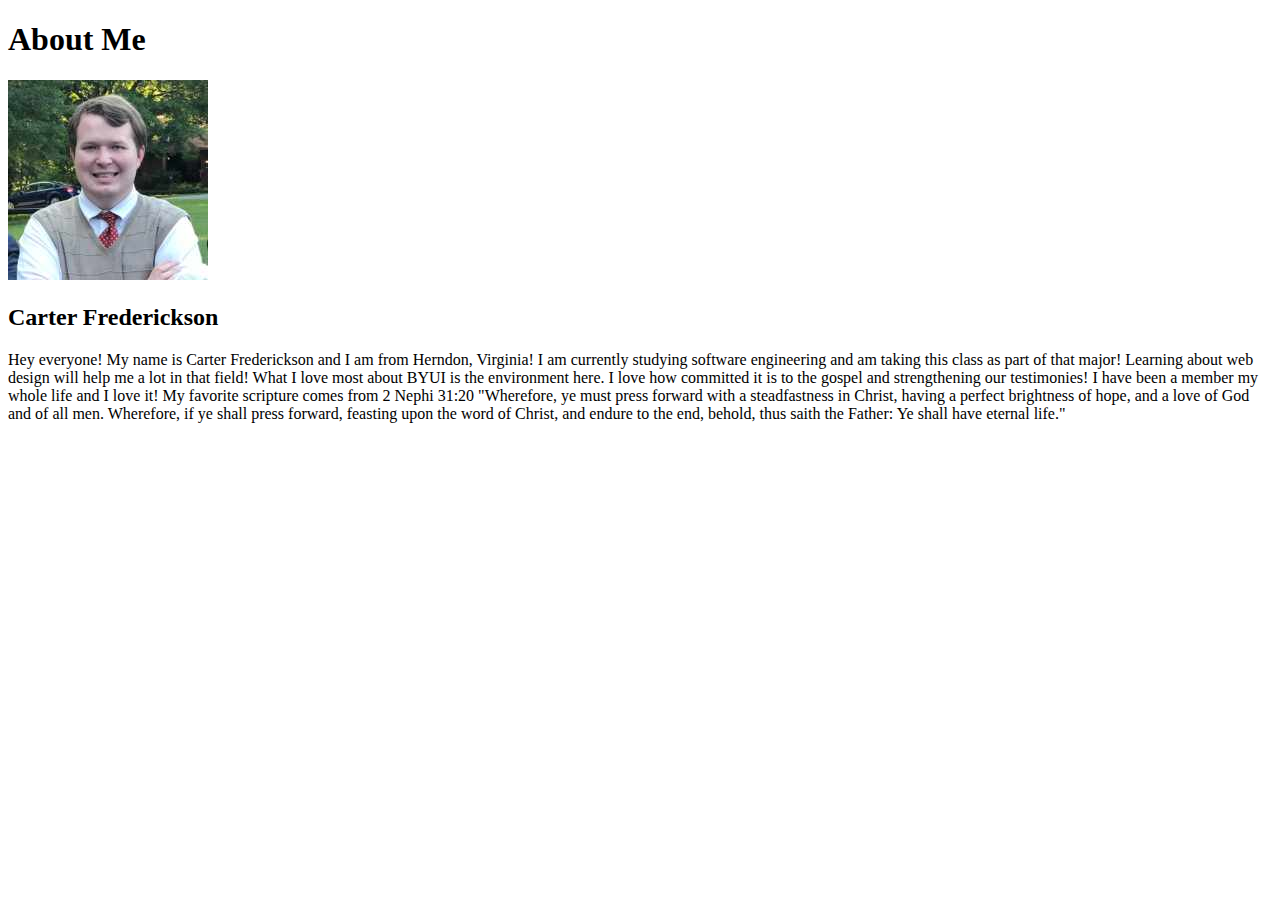
<file: Winter2023/WDD130/aboutme/index.html>
<!DOCTYPE html>
<html lang="en">
<head>
    <meta charset="UTF-8">
    <meta http-equiv="X-UA-Compatible" content="IE=edge">
    <meta name="viewport" content="width=device-width, initial-scale=1.0">
    <title>Document</title>
</head>
<body>
    <h1>About Me</h1>
    <img alt="Image of me" src="images/photo of me.jpg">
    <h2>Carter Frederickson</h2>
    <p1>Hey everyone! My name is Carter Frederickson and I am from Herndon, Virginia! I am currently studying software engineering and am taking this class as part of that major! Learning about web design will help me a lot in that field!</p1> 
    <p2>What I love most about BYUI is the environment here. I love how committed it is to the gospel and strengthening our testimonies! </p2>
    <p3>I have been a member my whole life and I love it! My favorite scripture comes from 2 Nephi 31:20 "Wherefore, ye must press forward with a steadfastness in Christ, having a perfect brightness of hope, and a love of God and of all men. Wherefore, if ye shall press forward, feasting upon the word of Christ, and endure to the end, behold, thus saith the Father: Ye shall have eternal life."</p3>
</body>
</html>
</file>
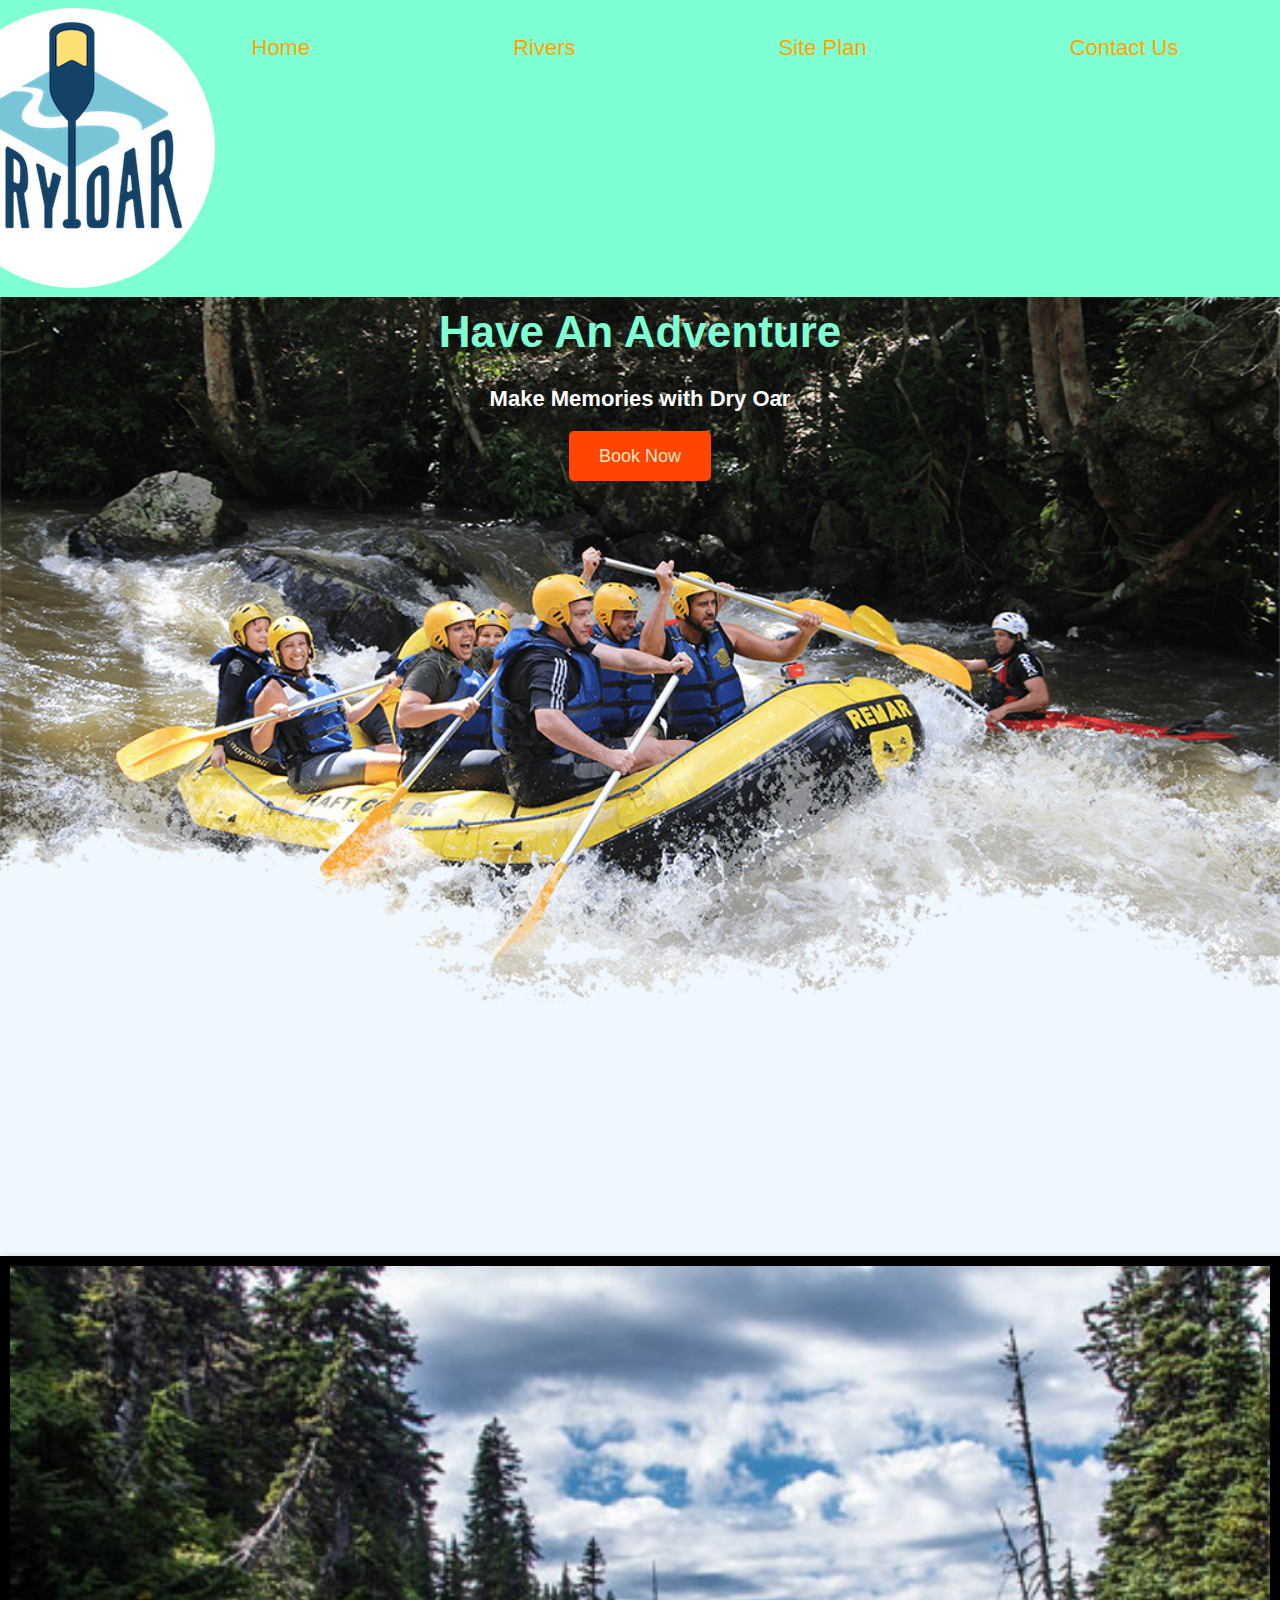
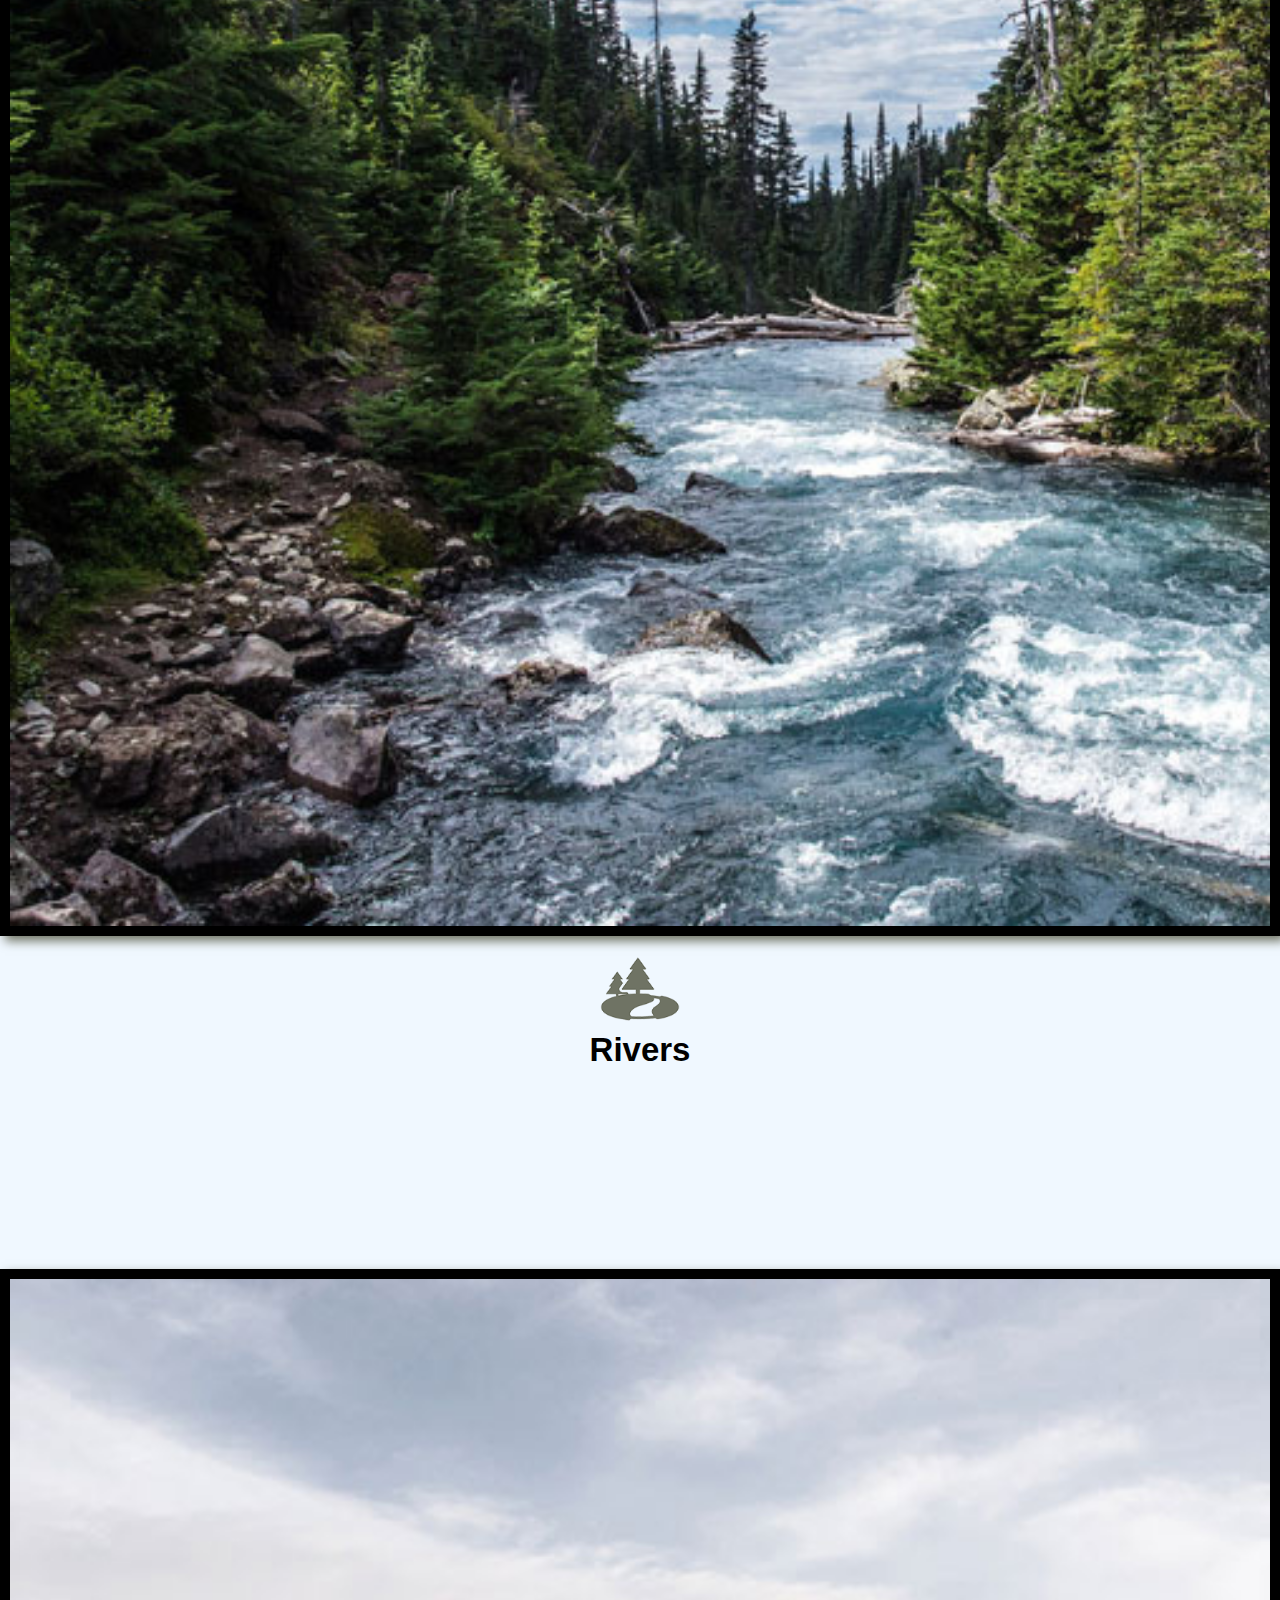
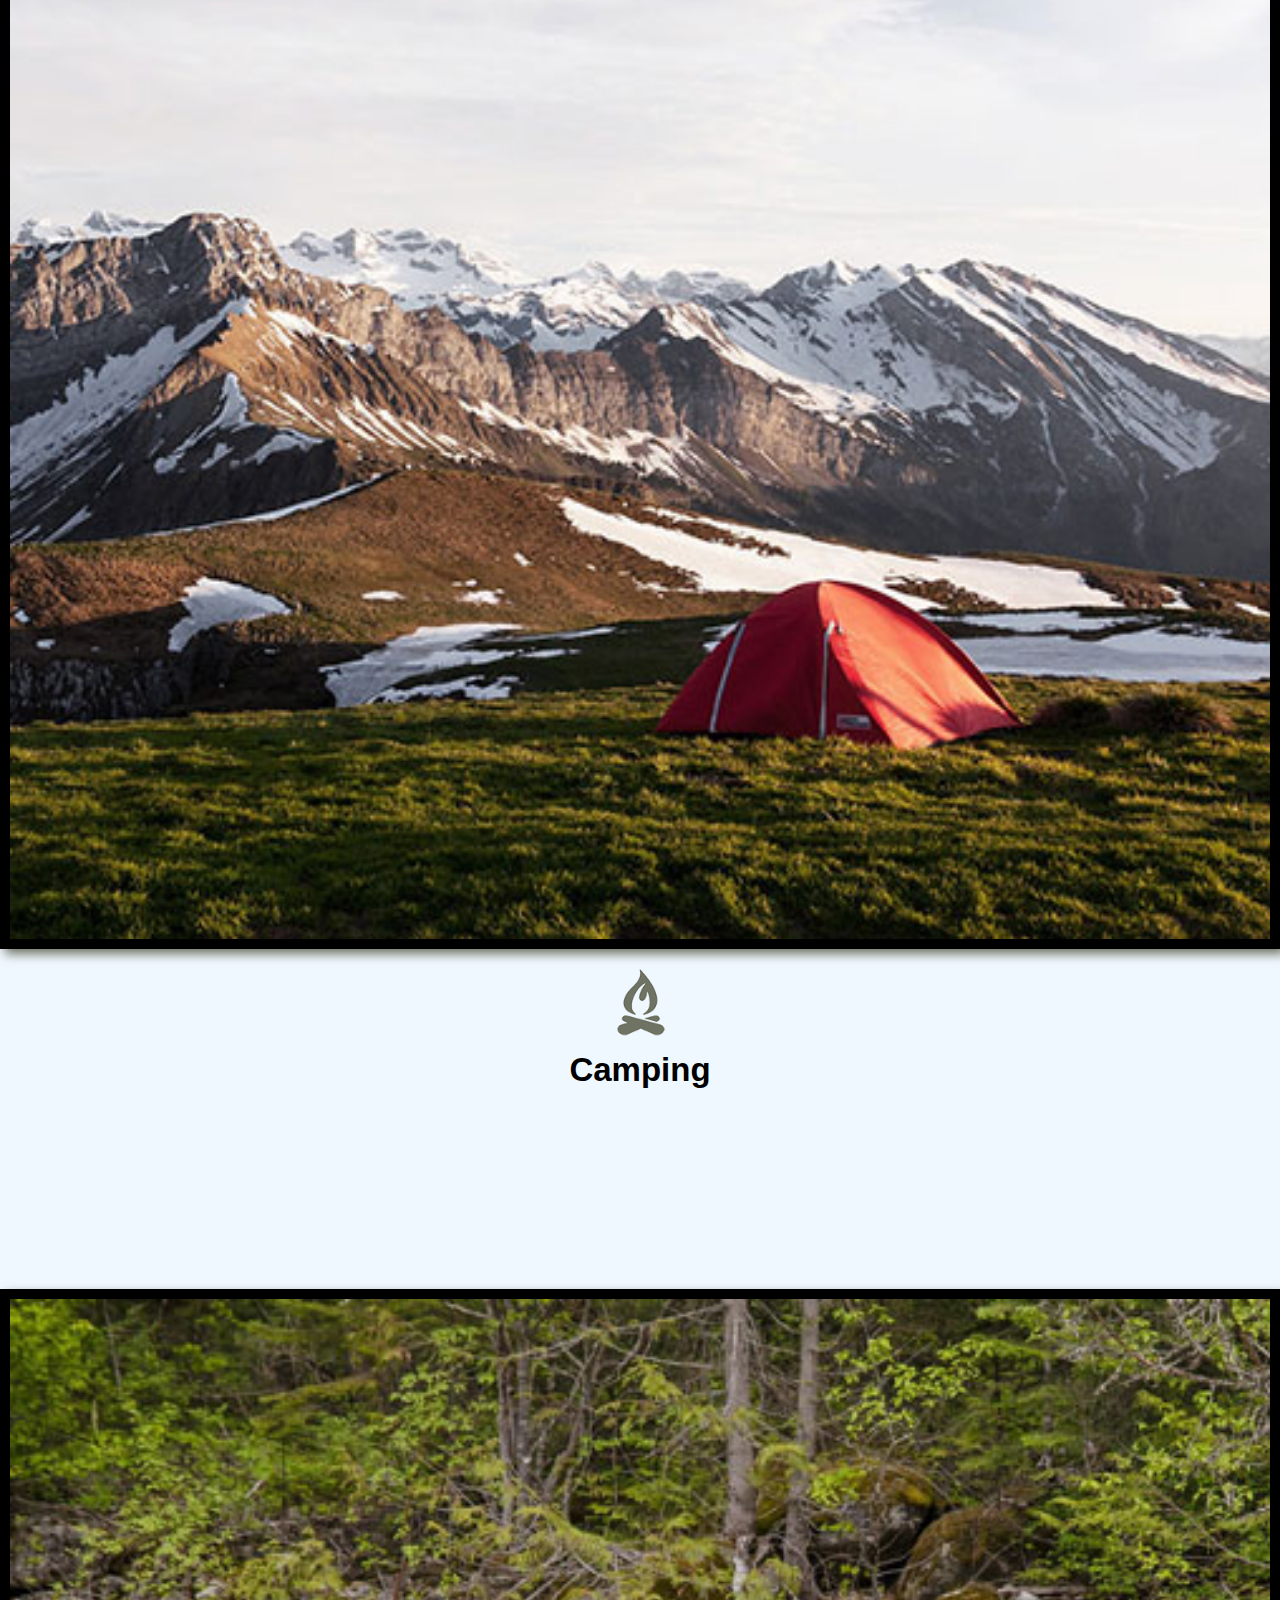
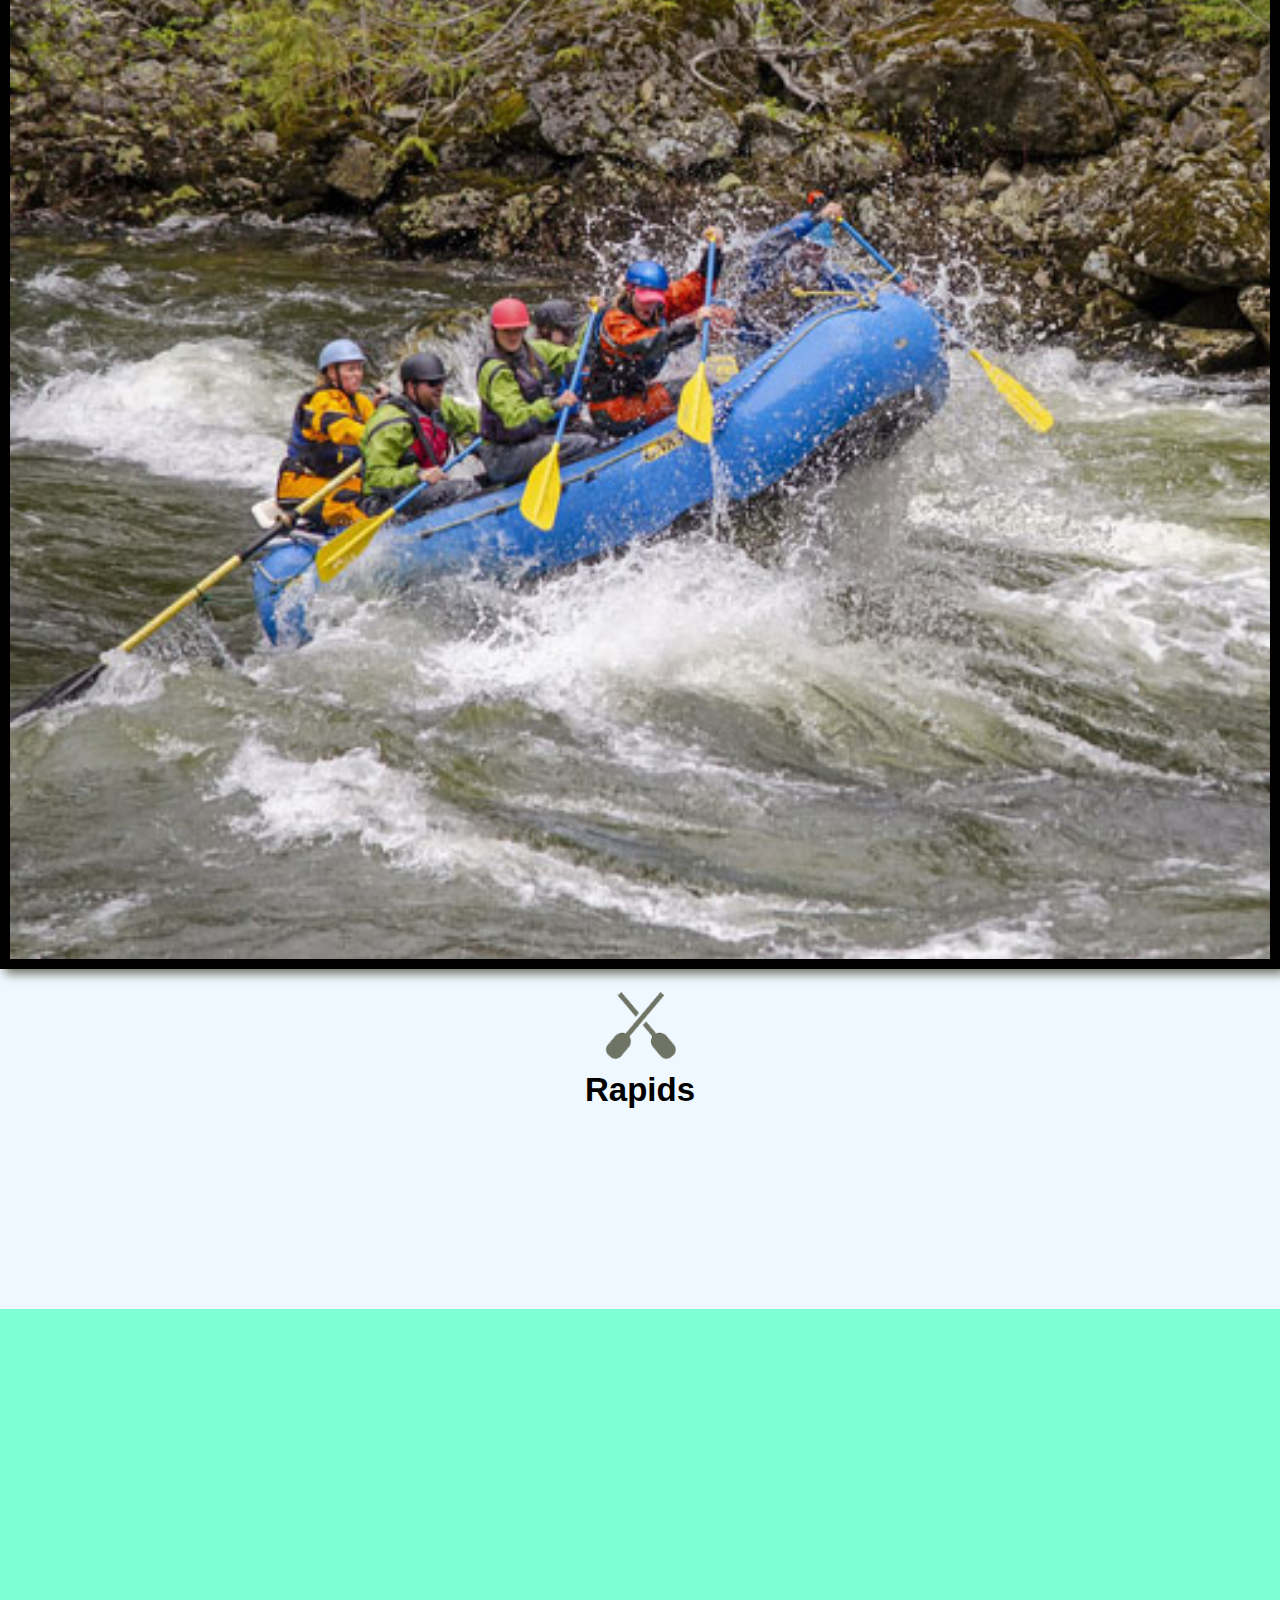
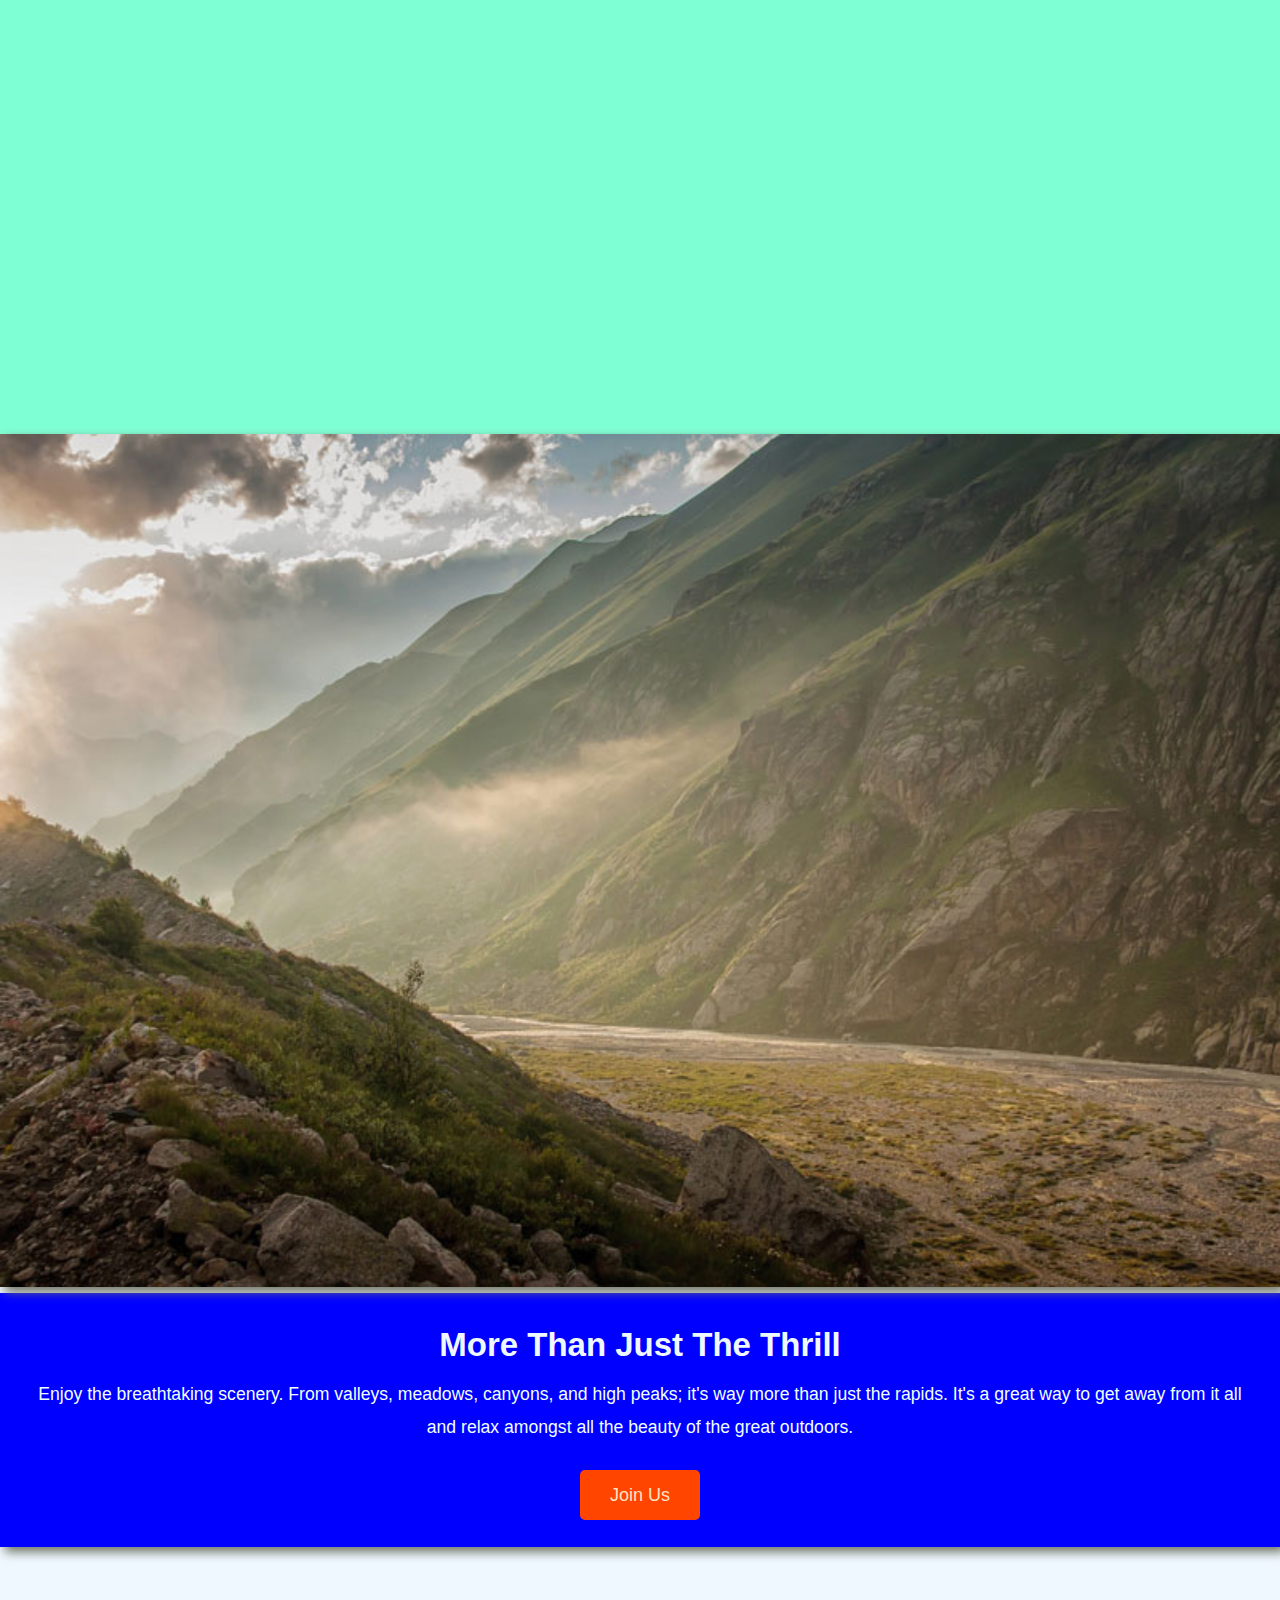
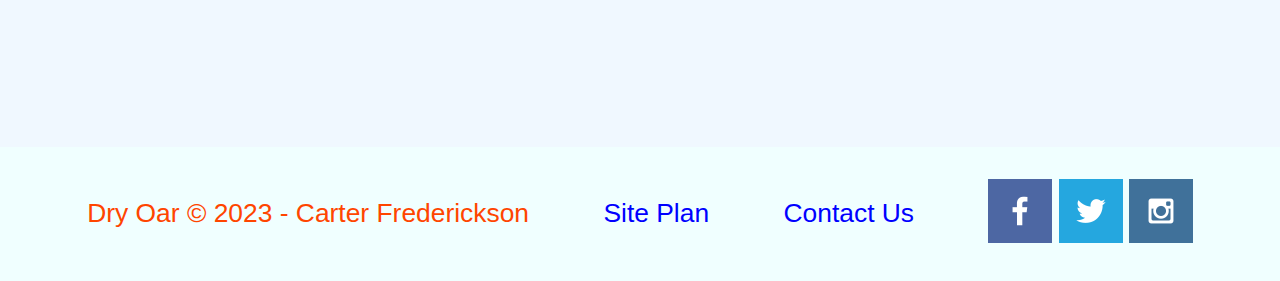
<file: Winter2023/WDD130/wwr/index.html>
<!DOCTYPE html>
<html lang="en">
<head>
    <meta charset="UTF-8">
    <meta http-equiv="X-UA-Compatible" content="IE=edge">
    <meta name="viewport" content="width=device-width, initial-scale=1.0">
    <title>White Water Adventure</title>
    <link rel="stylesheet" href="styles/style.css">
</head>
<body>
    <div id="content">
    <header>
        <a id="logo_link" href="index.html">
            <img src="images/logo.png" alt="Dry Oar Logo">
        </a>
        <nav>
            <a href="index.html">Home</a>
            <a href="rivers.html">Rivers</a>
            <a href="site-plan-rafting.html">Site Plan</a>
            <a href="contactus.html">Contact Us</a>
        </nav>
    </header>
    <div id="hero">
        <div id="hero-box">
            <img id="hero-img" src="images/hero.png" alt="People enjoying white water rafting">
        </div>
        <section id="hero-msg">
            <h1 class="home-title">Have An Adventure</h1>
            <h4>Make Memories with Dry Oar</h4>
            <div class='button-box'>
                <a class='book' href="contactus.html">Book Now</a>
            </div>
        </section>
    </div>
    <main class="home-grid">
       <section class="rivers-card">
        <img class="card-img" src="images/rivers.jpg" alt="river in forest">
        <img class="icon" src="images/river_icon.png" alt="river icon">
        <h2>Rivers</h2>
       </section>
       <section class="camping-card">
        <img class="card-img" src="images/camping.jpg" alt="tent in mountains">
        <img class="icon" src="images/fire_icon.png" alt="fire icon">
        <h2>Camping</h2>
       </section>
       <section class="rapids-card">
        <img class="card-img" src="images/rapids.jpg" alt="rafting boat">
        <img class="icon" src="images/oars.png" alt="oars icon">
        <h2>Rapids</h2>
       </section>
       <div id="background"></div>
       <img class="mountains" src="images/mountains.jpg" alt="Misty mountains">
       <section class="msg">
        <h2>More Than Just The Thrill</h2>
        <p>Enjoy the breathtaking scenery. From valleys, meadows, canyons, and high peaks; it's way more than just the rapids. It's a great way to get away from it all and relax amongst all the beauty of the great outdoors.</p>
        <a class='join' href="rivers.html">Join Us</a>
       </section>
    </main>
    <footer>
        <p>Dry Oar &copy; 2023 - Carter Frederickson</p>
        <p><a href="site-plan-rafting.html">Site Plan</a></p>
        <p><a href="contactus.html">Contact Us</a></p>
        <div class="social">
            <a href="https://facebook.com" target="blank">
                <img src="images/facebook.png" alt="fb icon">
            </a>
            <a href="https://twitter.com" target="blank">
                <img src="images/twitter.png" alt="twitter icon">
            </a>
            <a href="https://instagram.com" target="blank">
                <img src="images/instagram.png" alt="instagram icon">
            </a>
        </div>
    </footer>
    </div>
</body>
</html>
</file>
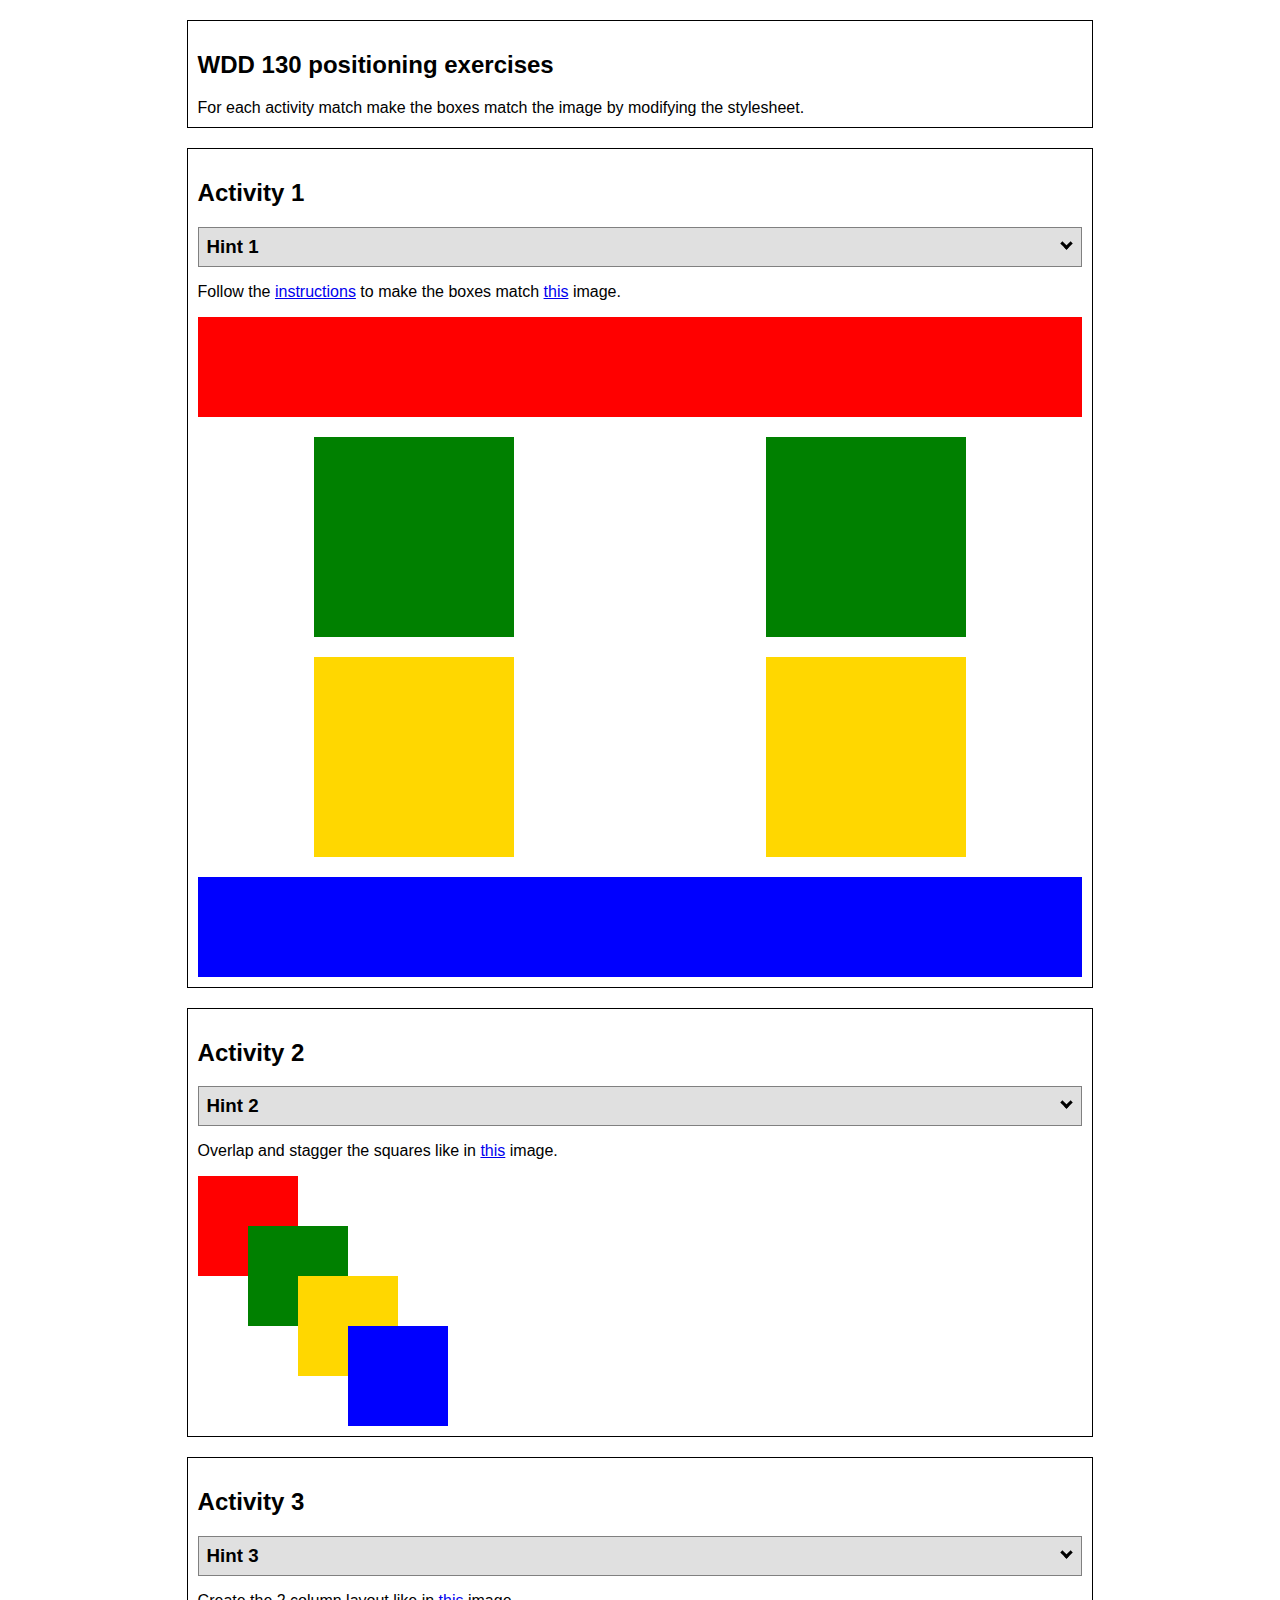
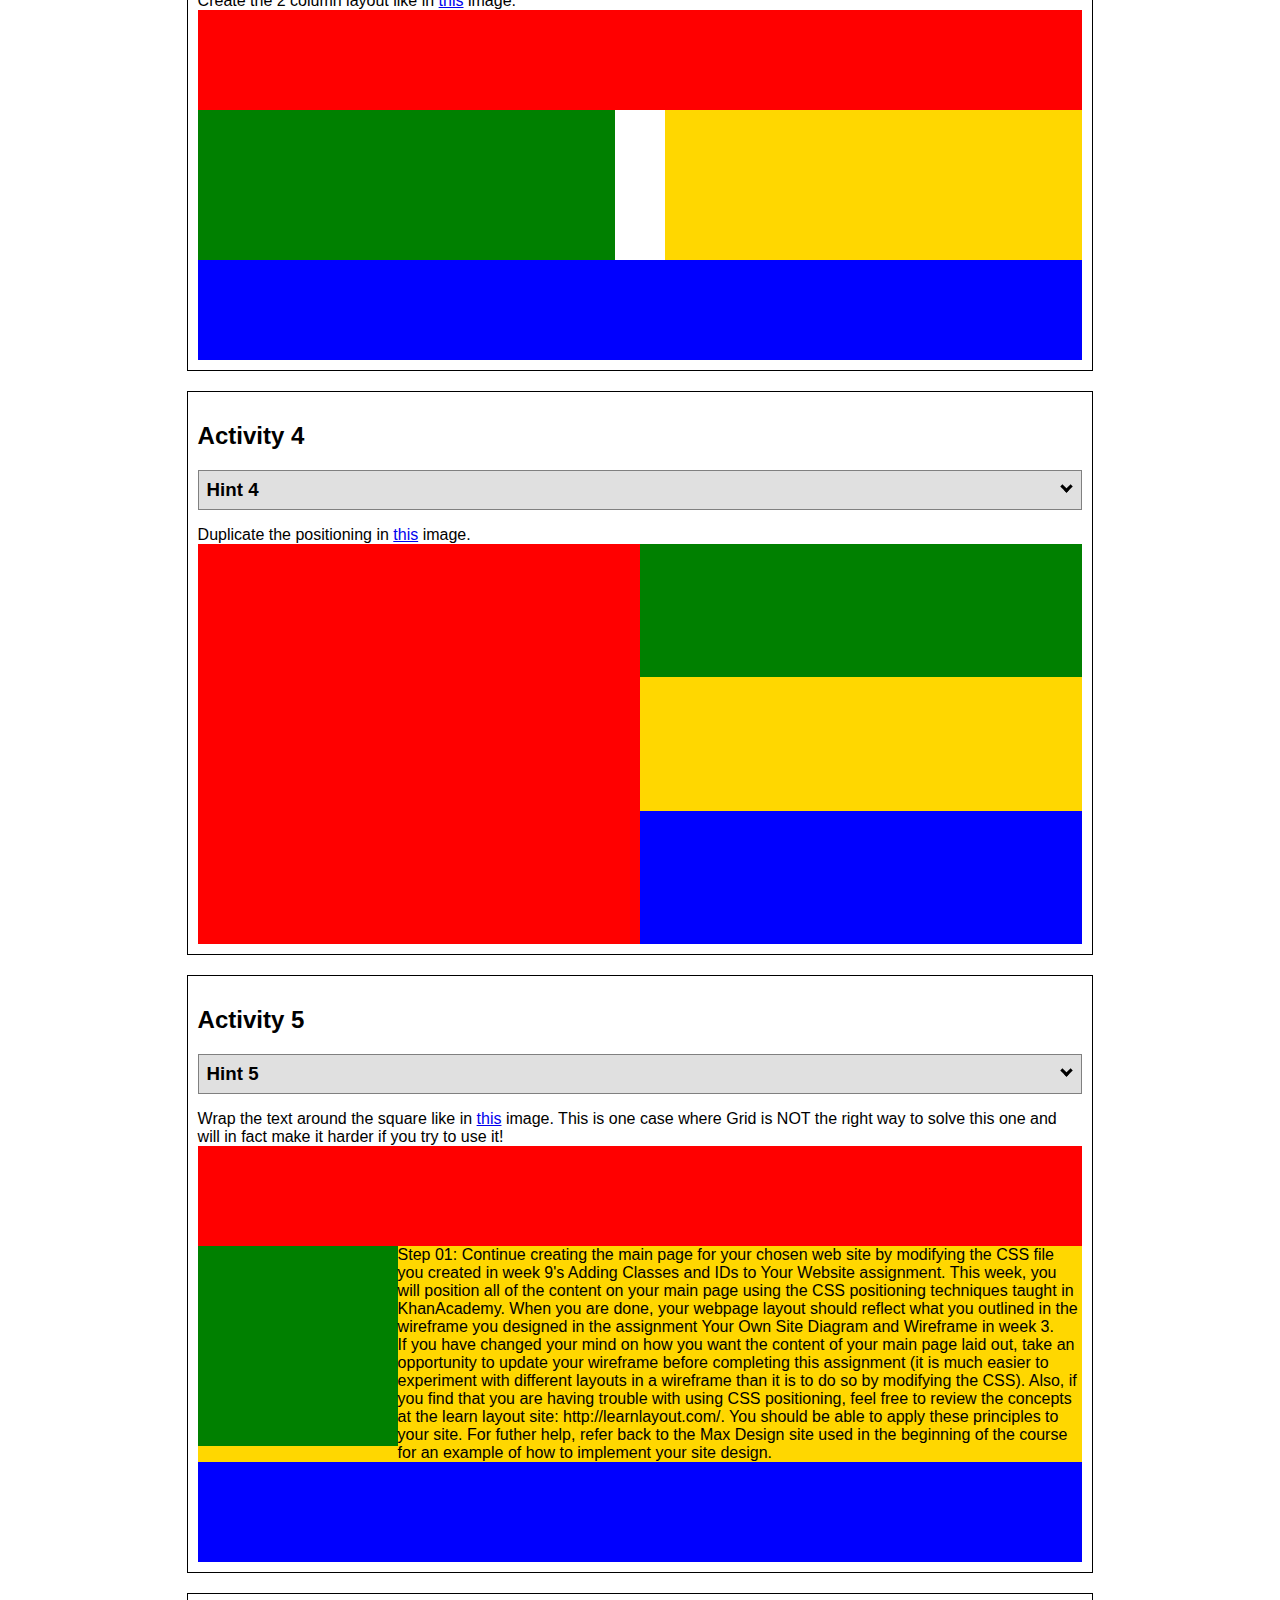
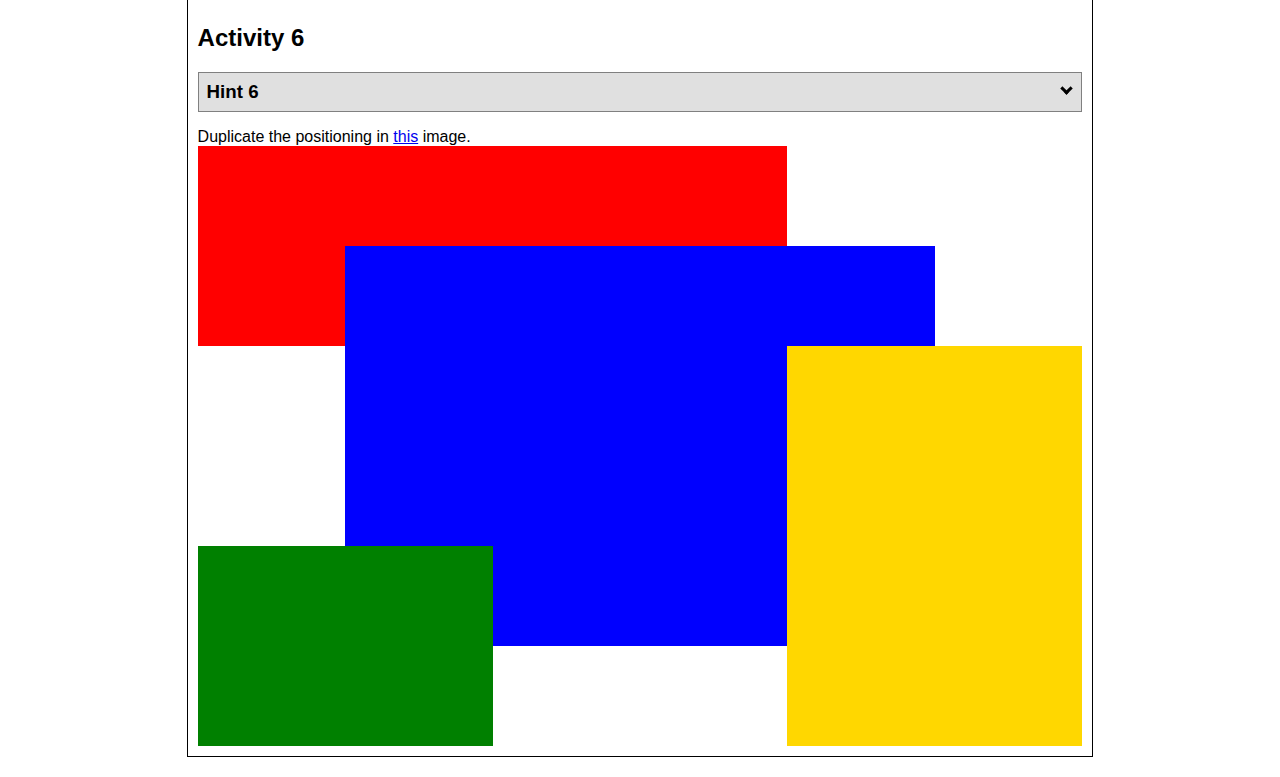
<file: positioning/positioning.html>
<!DOCTYPE html>
<html lang="en">
  <head>
    <!-- HTML - Name: positioning.html -->
    <title>Positioning Activity</title>
    <link rel="stylesheet" type="text/css" href="positionstyles.css" />
  </head>
  <body>
    <div class="activity">
      <h2>WDD 130 positioning exercises</h2>
      For each activity match make the boxes match the image by modifying the stylesheet.</div>
    <div class="activity">
      <h2>Activity 1</h2>
      <section class="hint"><input type="checkbox" ><i></i> <h3>Hint 1</h3><div><p>Check out the <a href="https://byui-wdd.github.io/wdd130/activities/w06-css-positioning.html" target="_blank">activity instructions</a> in Ilearn!</p></div></section>
      <p>Follow the <a href="https://byui-wdd.github.io/wdd130/activities/w06-css-positioning.html" target="_blank">instructions</a> to make the boxes match  <a href="https://byui-wdd.github.io/wdd130/images/example1.png" target="_blank">this</a> image.</p>
      <div class="content1" >
        <div class="red1" ></div>
        <div class="green1" ></div>
        <div class="green1" ></div>
        <div class="yellow1"></div>
        <div class="yellow1"></div>
        <div class="blue1"></div>
      </div>
    </div>
    <div class="activity">
      <h2>Activity 2</h2>
      <section class="hint"><input type="checkbox" > <h3>Hint 2</h3><i></i><div>
      <ul>
      <li>grid-template-columns: 50px 50px 50px 50px 50px </li></ul></div></section>
      <p>Overlap and stagger the squares like in <a href="https://byui-wdd.github.io/wdd130/images/example2.png" target="_blank">this</a> image.</p>
      <div class="content2" >
        <div class="red2" ></div>
        <div class="green2" ></div>
        <div class="yellow2"></div>
        <div class="blue2"></div>
      </div>
    </div>
    <div class="activity">
      <h2>Activity 3</h2>
      <section class="hint"><input type="checkbox" > <h3>Hint 3</h3><i></i><div><p>This one is going to be best solved with CSS Grid. Remember to make the boxes the right width first...then start moving them around. </p><h4>Properties used:</h4><ul><li>display:grid;</li><li>grid-template-columns:</li><li>grid-column-gap:</li>
        <li>grid-column:</li>  </ul></div></section>
      Create the 2 column layout like in <a href="https://byui-wdd.github.io/wdd130/images/example3.png" target="_blank">this</a>  image.
      <div class="content3" >
        <div class="red3" ></div>
        <div class="green3" ></div>
        <div class="yellow3"></div>
        <div class="blue3"></div>
      </div>
    </div>
    <div class="activity">
      <h2>Activity 4</h2>
      <section class="hint"><input type="checkbox" > <h3>Hint 4</h3><i></i><div><p>For the others we have been primarily concerned with width. For this one you will need to adjust height as well. </p><h4>Properties used:</h4><ul><li>display:grid;</li><li>grid-template-columns:</li><li>grid-row:</li></ul></div></section>
      Duplicate the positioning in <a href="https://byui-wdd.github.io/wdd130/images/example4.png" target="_blank">this</a> image. 
      <div class="content4" >
        <div class="red4" ></div>
        <div class="green4" ></div>
        <div class="yellow4"></div>
        <div class="blue4"></div>
      </div>
    </div>

    <div class="activity">
      <h2>Activity 5</h2>
      <section class="hint"><input type="checkbox" > <h3>Hint 5</h3><i></i><div><p>Grid is <strong>not</strong> the right way to do this.  In fact there is only one way to really do that...and that is with float. Remember that we float the thing we want the text to wrap around.  Also remember to start by making all the shapes the right size and shape.</p><h4>Properties used:</h4><ul><li>float: left;</li></ul></div></section>
      Wrap the text around the square like in <a href="https://byui-wdd.github.io/wdd130/images/example5.png" target="_blank">this</a> image. This is one case where Grid is NOT the right way to solve this one and will in fact make it harder if you try to use it!
      <div class="content5" >
        <div class="red5" ></div>
        <div class="green5" ></div>
        <div class="yellow5">Step 01: Continue creating the main page for your chosen web site by modifying the CSS file you created in week 9's Adding Classes and IDs to Your Website assignment. This week, you will position all of the content on your main page using the CSS positioning techniques taught in KhanAcademy. When you are done, your webpage layout should reflect what you outlined in the wireframe you designed in the assignment Your Own Site Diagram and Wireframe in week 3. <br />
          If you have changed your mind on how you want the content of your main page laid out, take an opportunity to update your wireframe before completing this assignment (it is much easier to experiment with different layouts in a wireframe than it is to do so by modifying the CSS). Also, if you find that you are having trouble with using CSS positioning, feel free to review the concepts at the learn layout site: http://learnlayout.com/. You should be able to apply these principles to your site. For futher help, refer back to the Max Design site used in the beginning of the course for an example of how to implement your site design.</div>
        <div class="blue5"></div>
      </div>
    </div>
    <div class="activity">
      <h2>Activity 6</h2>
      <section class="hint"><input type="checkbox" > <h3>Hint 6</h3><i></i><div><p>This one is all about visualizing the grid behind the layout. If you are having a hard time doing that first: all the sizes are even multiples of 100, and second here is another example with the lines drawn: <a href="https://byui-wdd.github.io/wdd130/images/example6-hint.png" target="_blank">example 6 with lines</a>. For this one you will find it easiest if you use px for the column width. You can also use <kbd>z-index</kbd> to control the element layering.    </p><h4>Properties used:</h4><ul><li>display:grid;</li><li>grid-template-columns:</li><li>grid-column:</li><li>grid-row:</li><li><a href="https://www.w3schools.com/cssref/pr_pos_z-index.asp" target="_blank">z-index:</a></li></ul></div></section>
      Duplicate the positioning in <a href="https://byui-wdd.github.io/wdd130/images/example6.png" target="_blank">this</a> image.
      <div class="content6" >
        <div class="red6" ></div>
        <div class="green6" ></div>
        <div class="yellow6"></div>
        <div class="blue6"></div>
      </div>
    </div>
  </body>
</html>
</file>
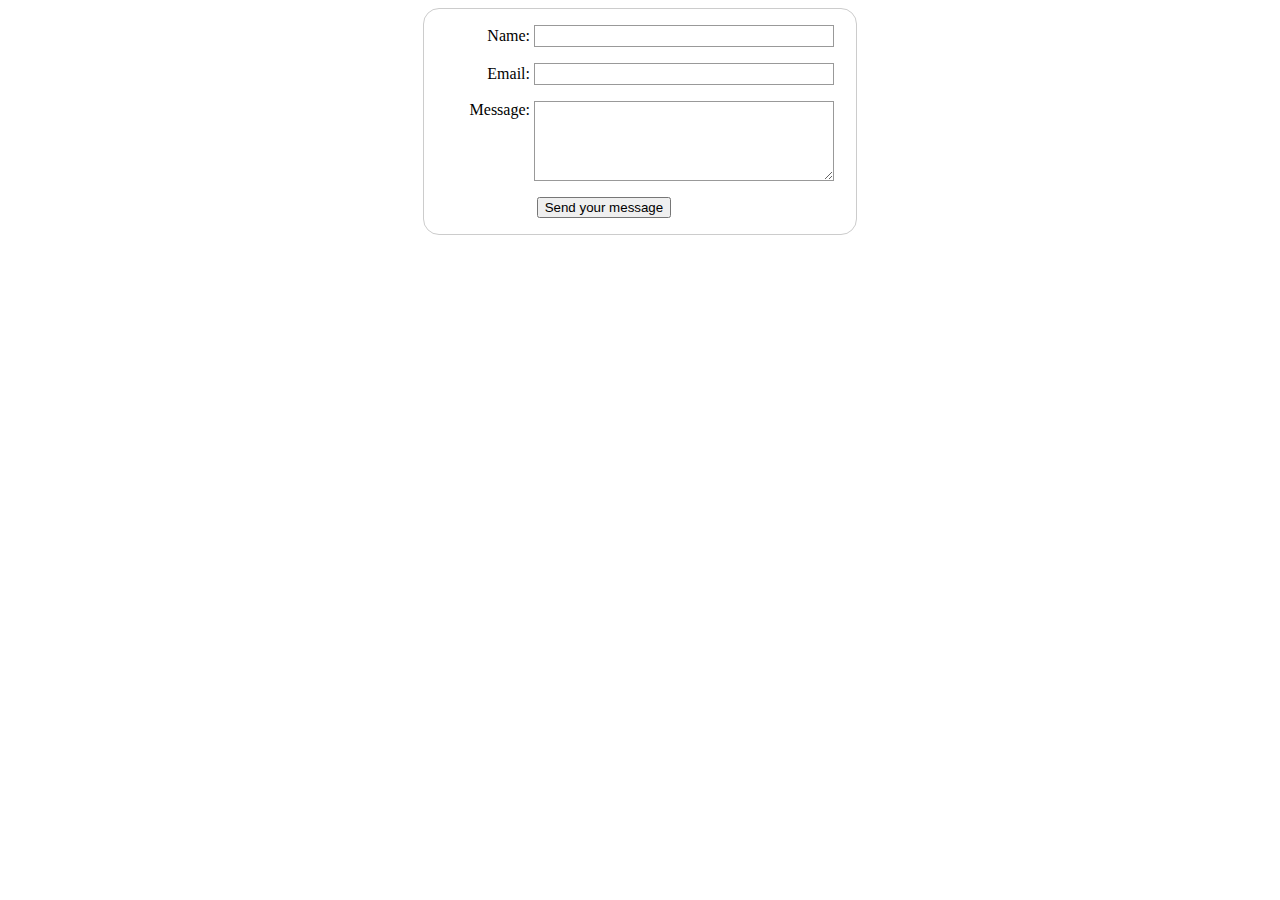
<file: Winter2023/WDD130/forms.html>
<!DOCTYPE html>
<html lang="en-US">
  <head>
    <meta charset="utf-8">
    <title>My test page</title>
    <style>
        form {
  /* Center the form on the page */
  margin: 0 auto;
  width: 400px;
  /* Form outline */
  padding: 1em;
  border: 1px solid #ccc;
  border-radius: 1em;
}

ul {
  list-style: none;
  padding: 0;
  margin: 0;
}

form li + li {
  margin-top: 1em;
}

label {
  /* Uniform size & alignment */
  display: inline-block;
  width: 90px;
  text-align: right;
}

input,
textarea {
  /* To make sure that all text fields have the same font settings
     By default, textareas have a monospace font */
  font: 1em sans-serif;

  /* Uniform text field size */
  width: 300px;
  box-sizing: border-box;

  /* Match form field borders */
  border: 1px solid #999;
}

input:focus,
textarea:focus {
  /* Additional highlight for focused elements */
  border-color: #000;
}

textarea {
  /* Align multiline text fields with their labels */
  vertical-align: top;

  /* Provide space to type some text */
  height: 5em;
}

.button {
  /* Align buttons with the text fields */
  padding-left: 90px; /* same size as the label elements */
}

button {
  /* This extra margin represent roughly the same space as the space
     between the labels and their text fields */
  margin-left: 0.5em;
}
    </style>
  </head>

  <body>
    <form action="/my-handling-form-page" method="post">
        <ul>
            <li>
              <label for="name">Name:</label>
              <input type="text" id="name" name="user_name" />
            </li>
            <li>
              <label for="mail">Email:</label>
              <input type="email" id="mail" name="user_email" />
            </li>
            <li>
              <label for="msg">Message:</label>
              <textarea id="msg" name="user_message"></textarea>
            </li>
            <li class="button">
                <button type="submit">Send your message</button>
              </li>
          </ul>
    </form>
  </body>
</html>
</file>
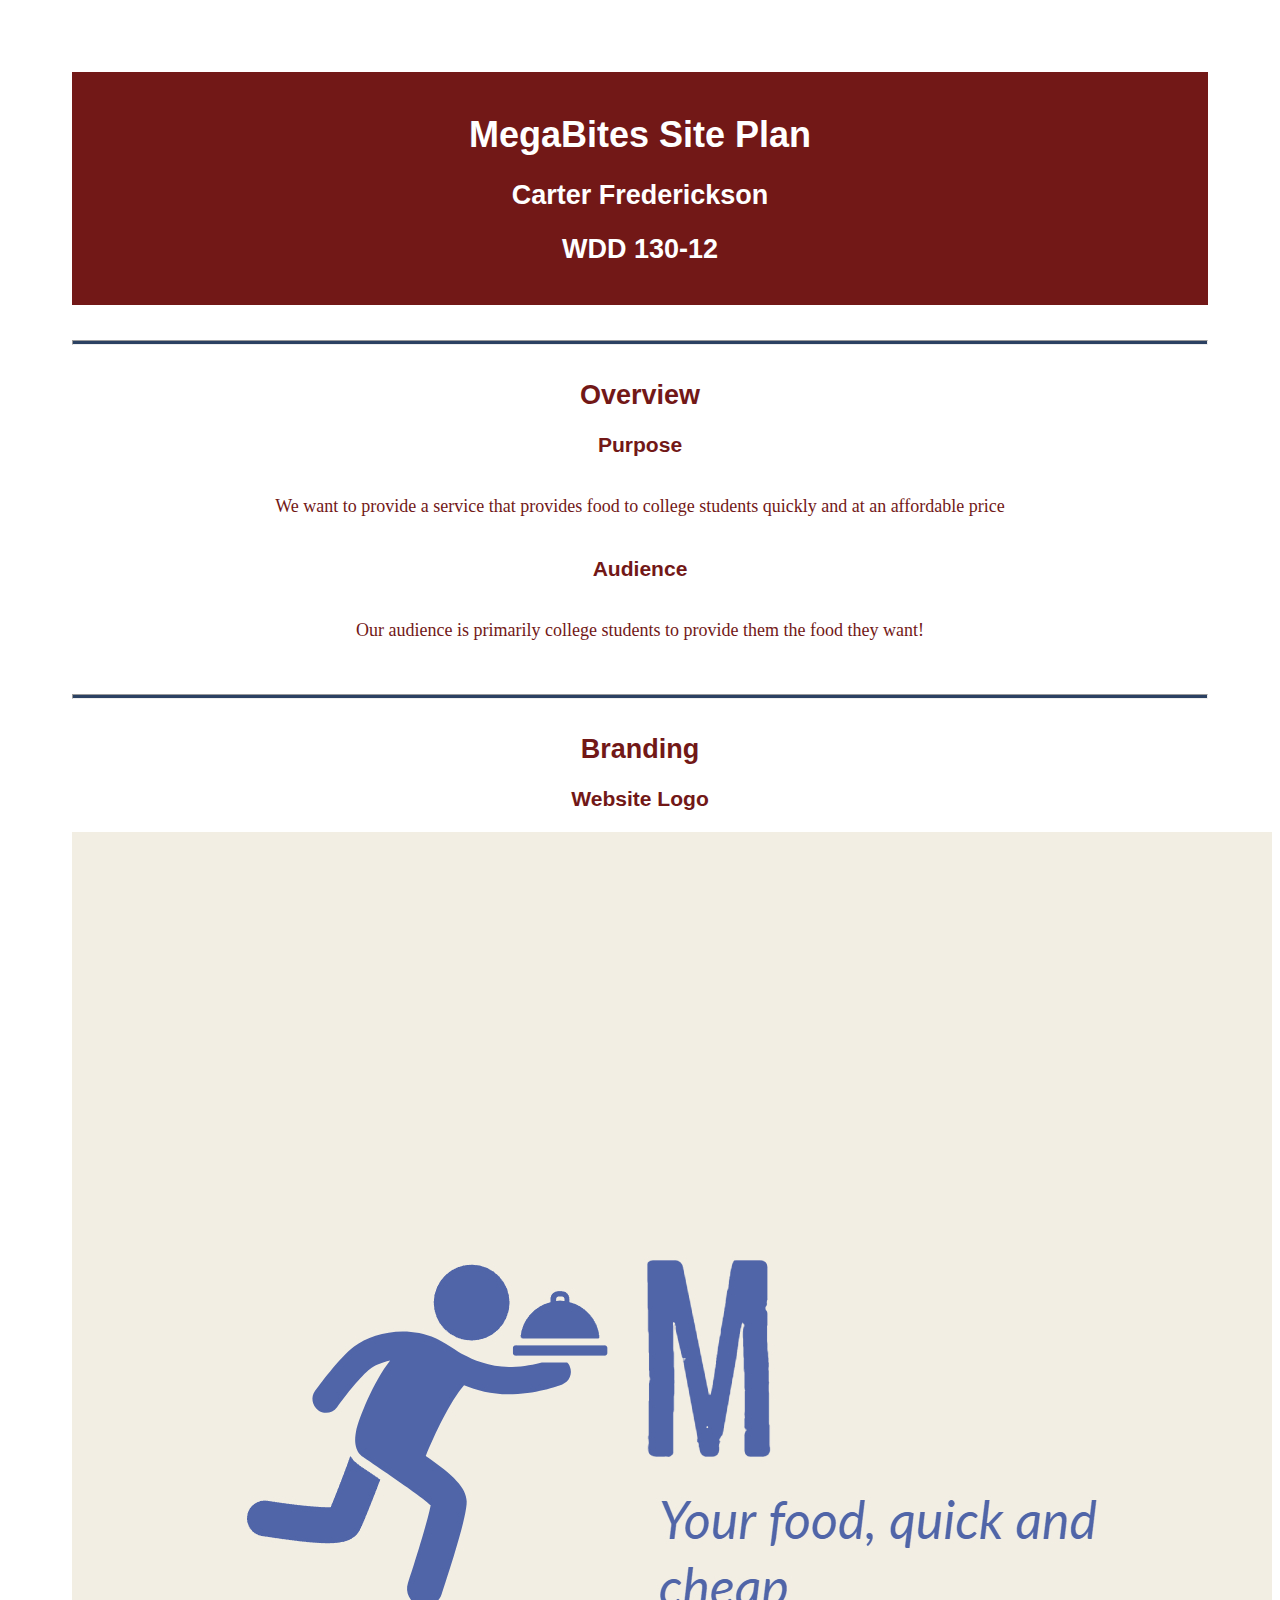
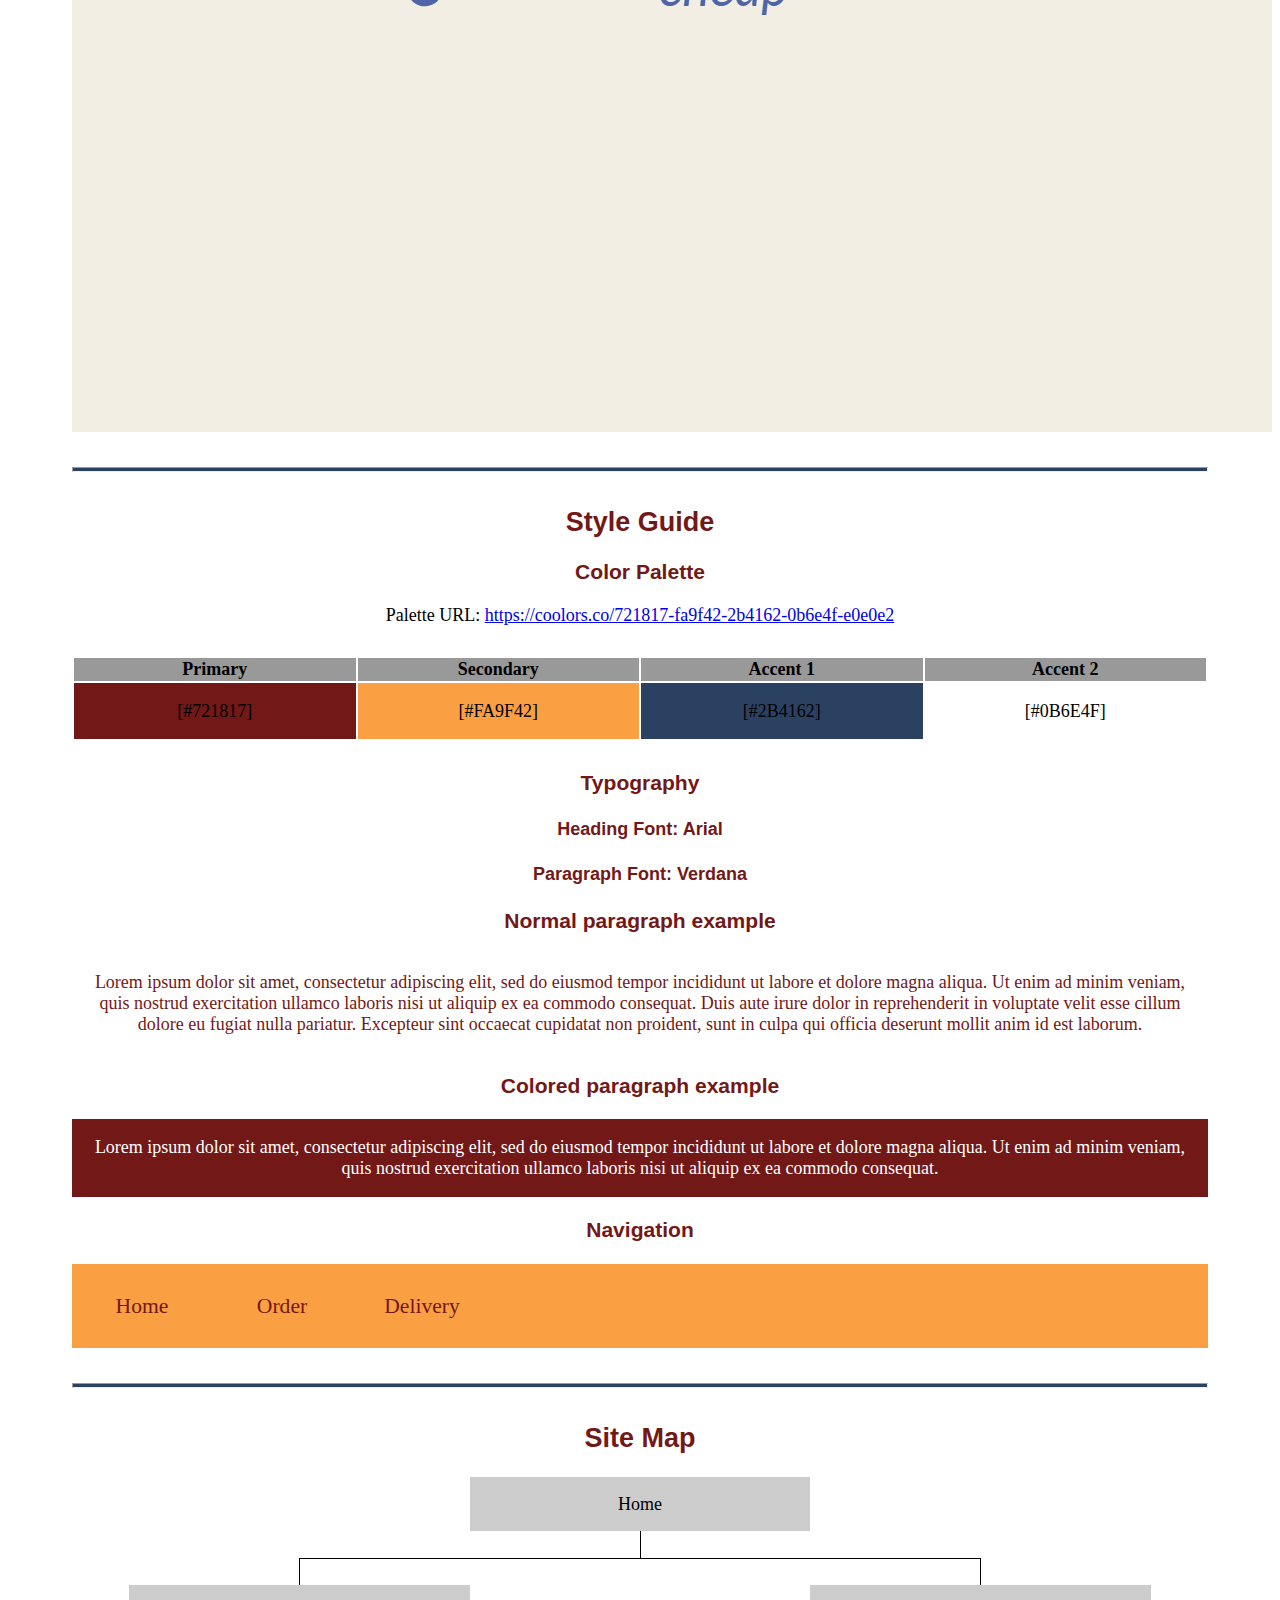
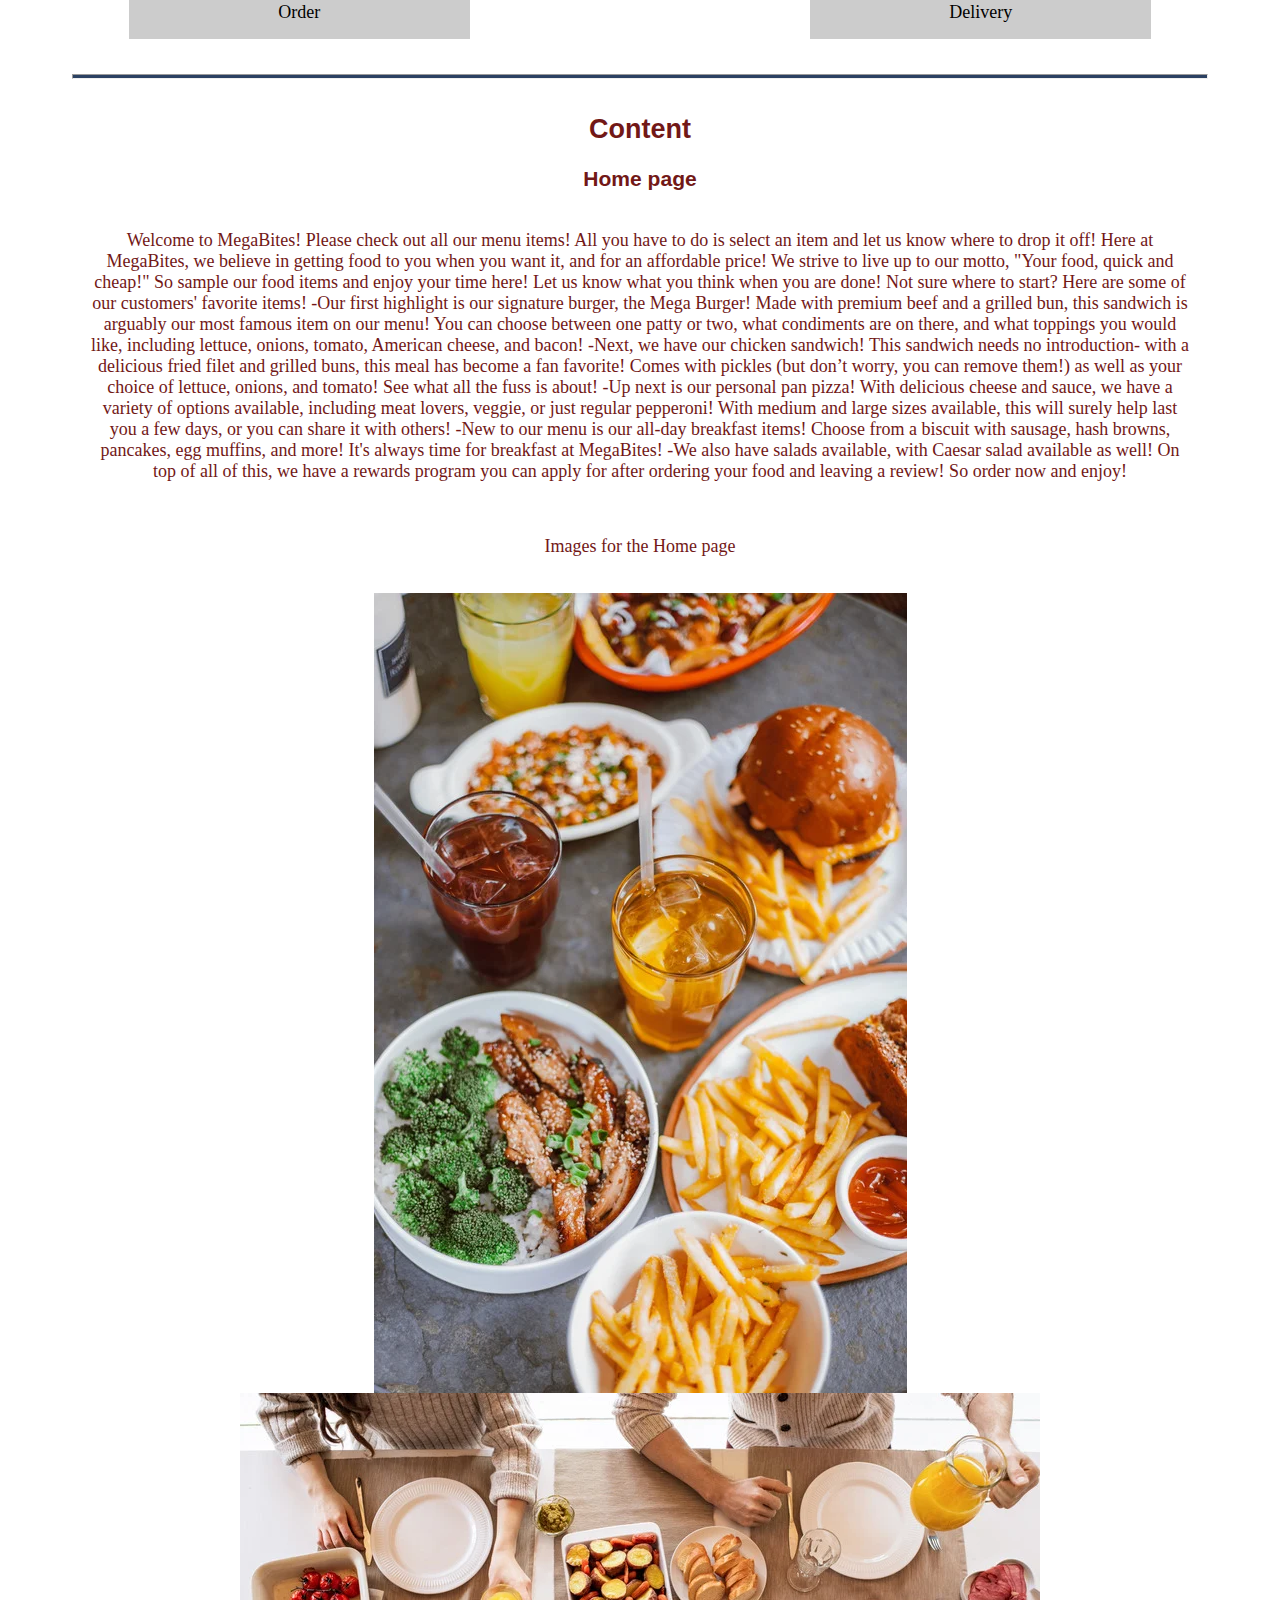
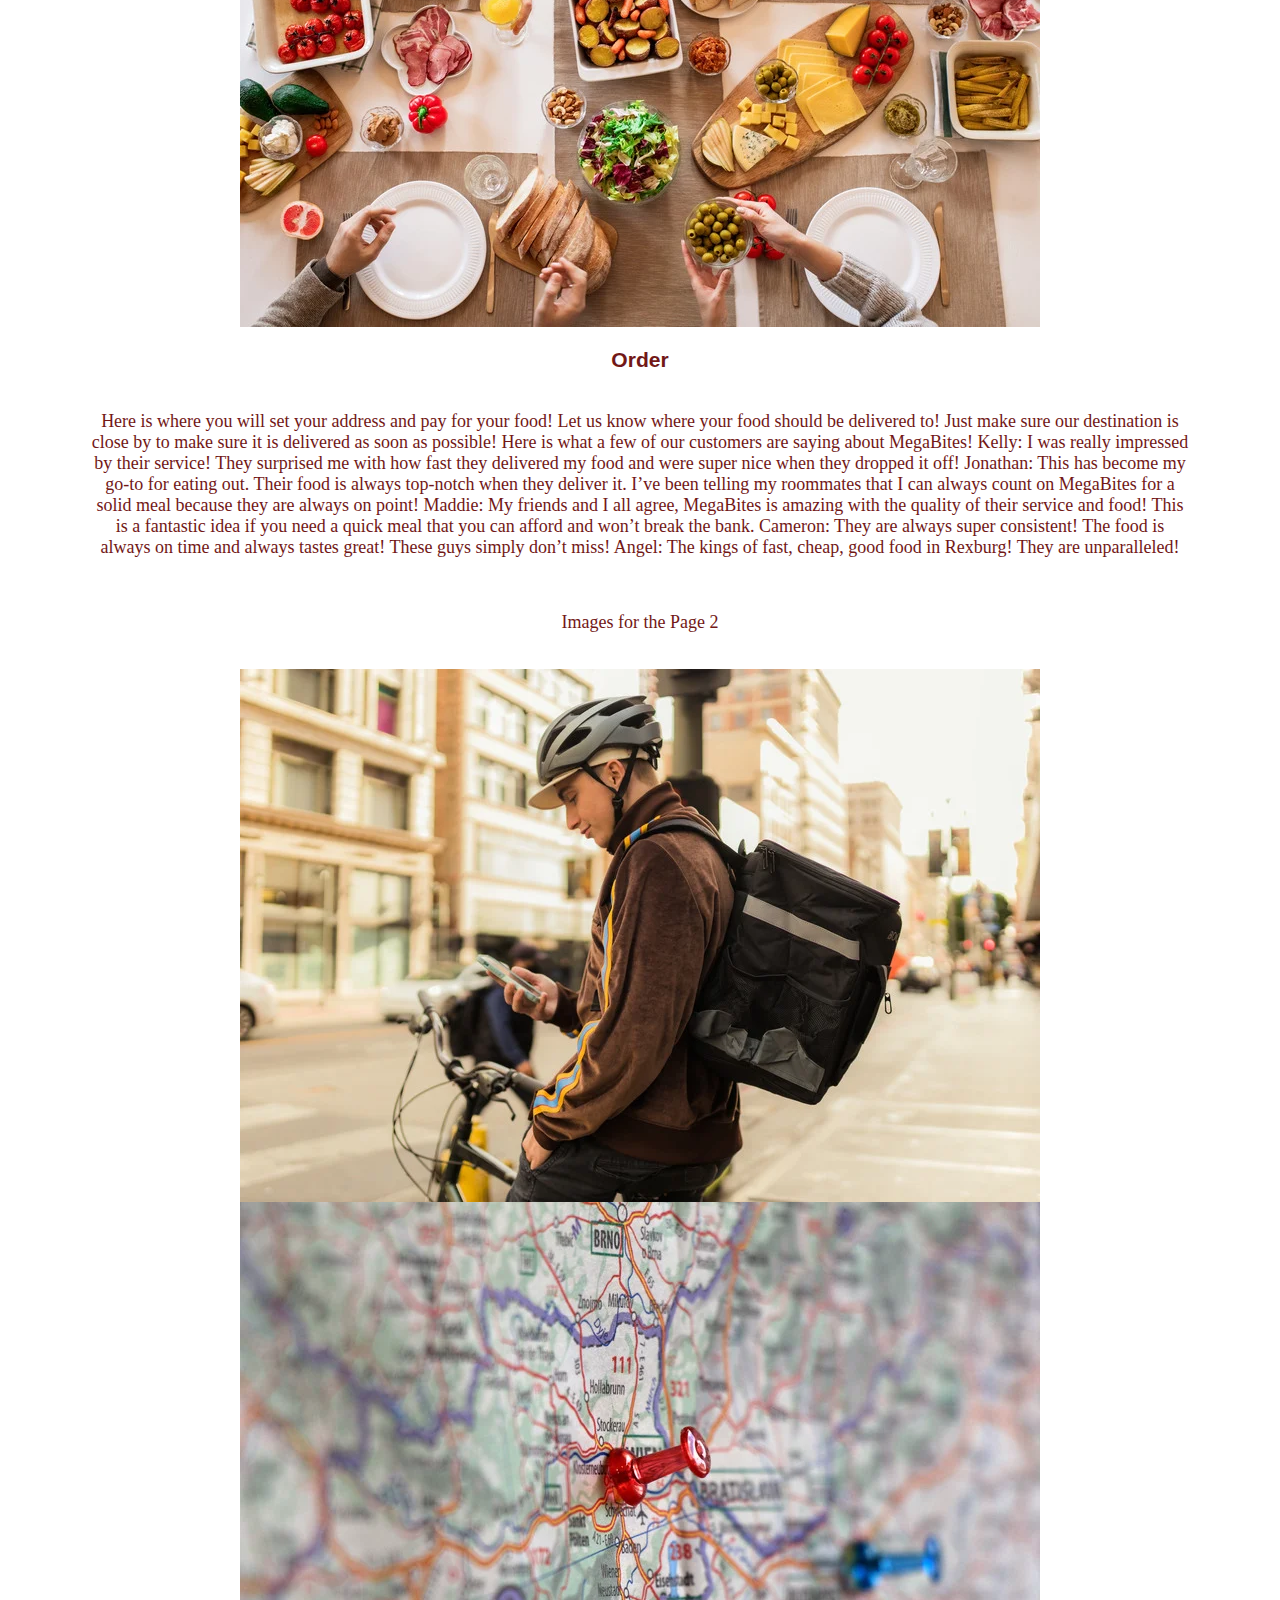
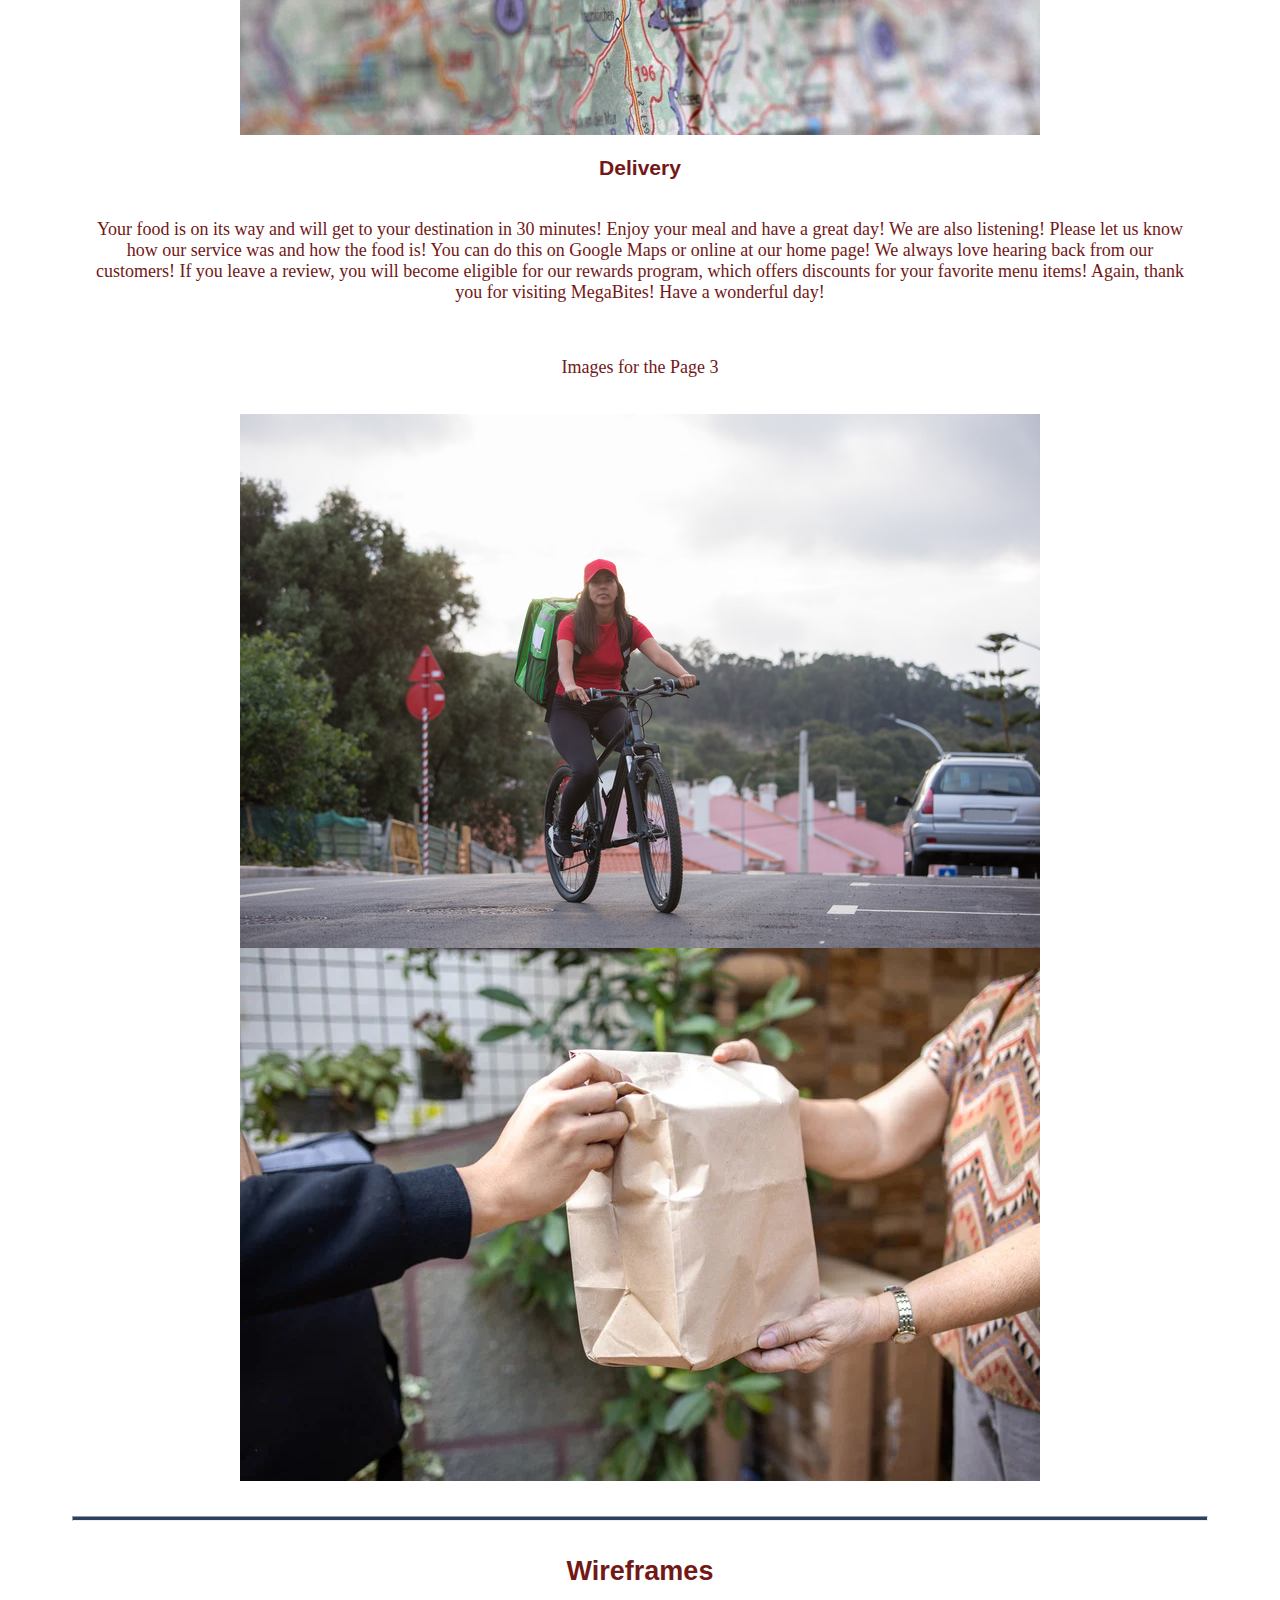
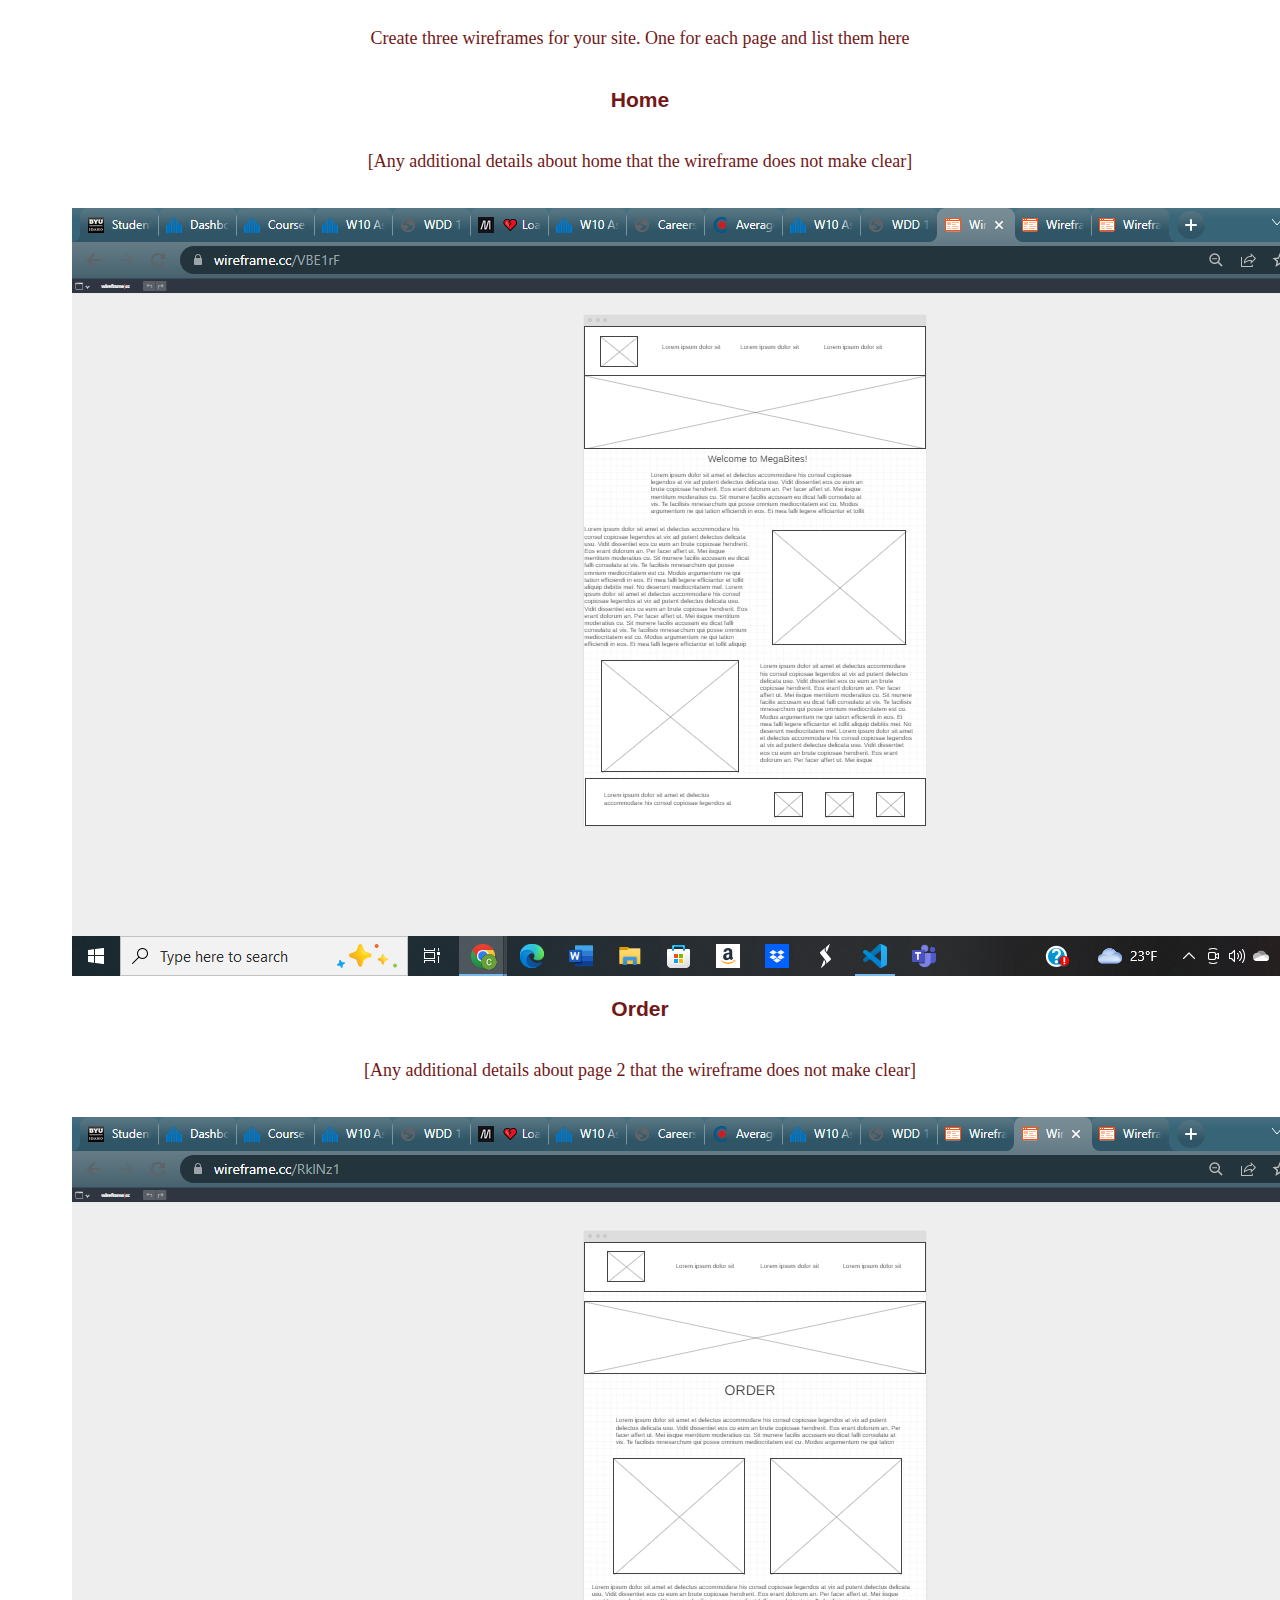
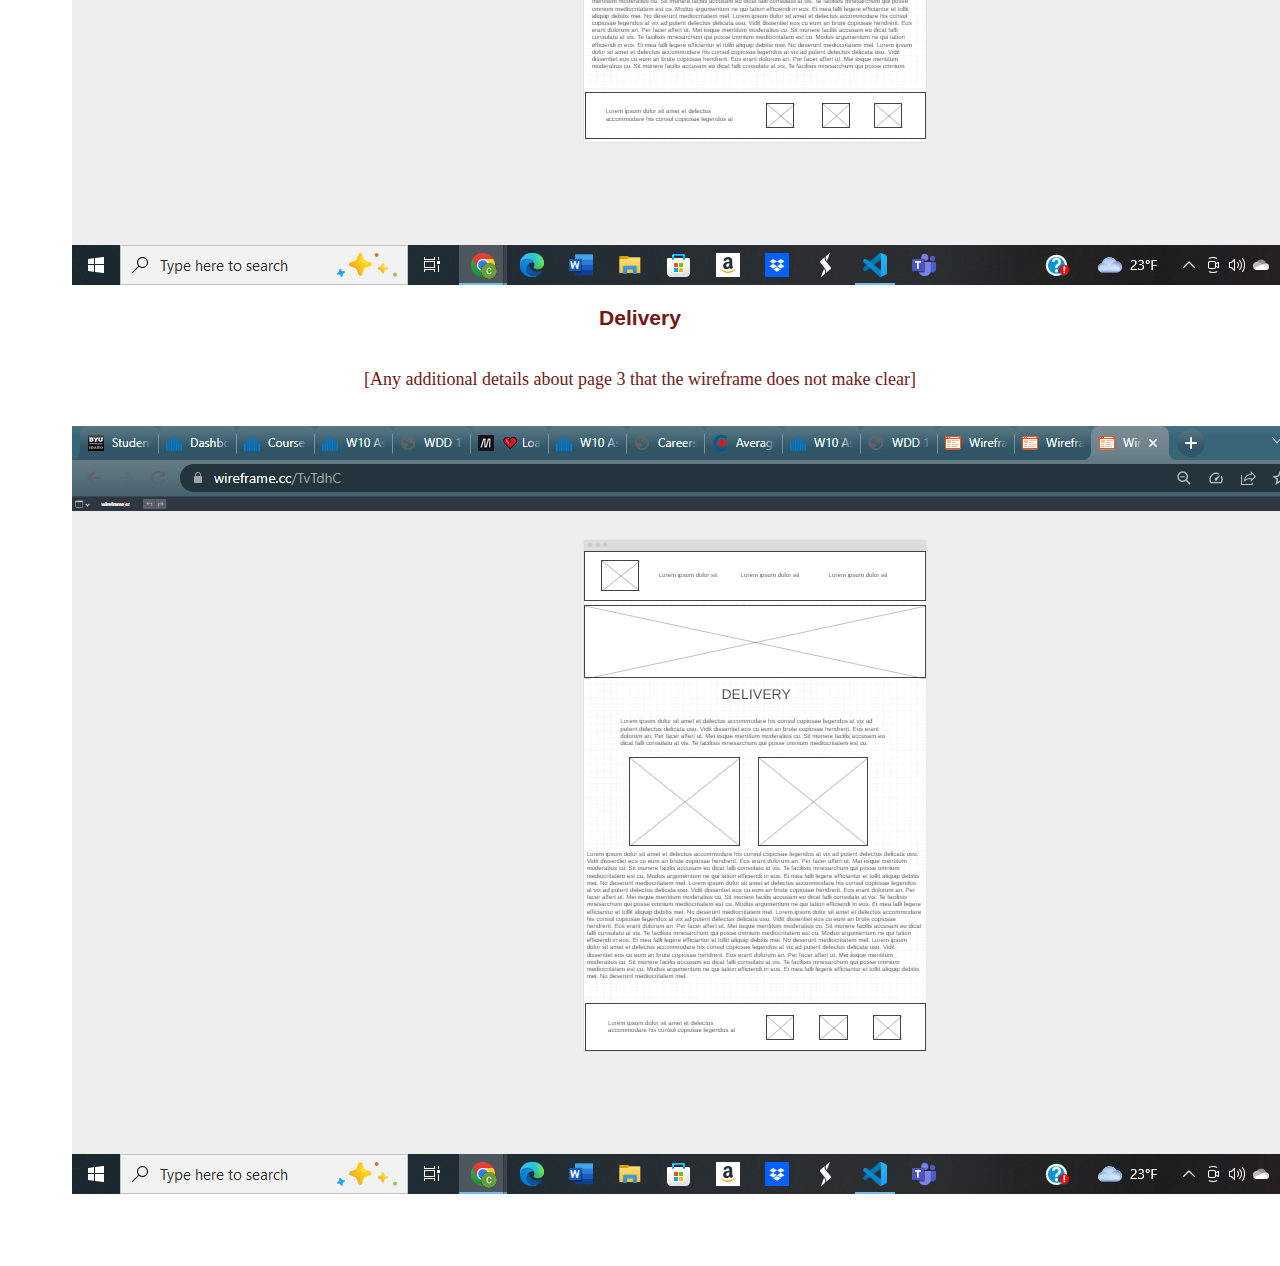
<file: Winter2023/WDD130/megabites/site-plan.html>
<!DOCTYPE html>
<html lang="en-us">
    
  <head>
    <meta charset="utf-8">
    <title>Site Plan</title>
    <link type="text/css" rel="stylesheet" href="styles/site-plan.css">
  </head>

  <body>
    <header>
      <h1>MegaBites Site Plan</h1>
      <h2>Carter Frederickson</h2>
      <h2>WDD 130-12</h2>
      <!-- In the header above, add the name or your site, your name and class number. For example if you are in section 3 you would put WDD 130.03 -->
    </header>
    <main>

      <!-- ------------------------Steps 2-3------------------------------ -->
      <hr>
      <h2>Overview</h2>
      <h3>Purpose</h3>
      <p>We want to provide a service that provides food to college students quickly and at an affordable price</p>  <!-- change this -->


      <h3>Audience</h3>
      <p>Our audience is primarily college students to provide them the food they want!</p>  <!-- change this -->

      <hr>
      <h2>Branding</h2>
      <h3>Website Logo</h3>
      <!-- Replace this with some sort of logo for your site.  A logo can be as simple as the name of your site in a nice font :) -->
      <img src="MegaBites-logos.jpeg" alt="Logo image">
      <hr>
      <h2>
        Style Guide
      </h2>

      <!-- ------------------------Steps 4-8------------------------------ -->

      <h3>
        Color Palette
      </h3>
      <!--  The colors you choose for a website are one of the most important decisions you will make. Follow the instructions on the activity in iLearn then return and replace the color codes below with the hex color codes (the 6 digit numbers that show at the bottom of each color) for the colors you have chosen below.  You should have at least 2 colors but do not have to fill in all 4 if you do not need them.  -->

      <!-- Copy and paste the URL to your finished palette below Make sure to paste it into both spots -->
      Palette URL: <a href="https://coolors.co/721817-fa9f42-2b4162-0b6e4f-e0e0e2" target="_blank">https://coolors.co/721817-fa9f42-2b4162-0b6e4f-e0e0e2</a>


      <table class="colors">
        <tr><th>Primary</th><th>Secondary</th><th>Accent 1</th><th>Accent 2</th></tr>
        <!-- Replace the numbers in the boxes below with your hex color codes. Then switch to the site-plan.css file and change your colors there as well. -->
        <tr><td class="primary">[#721817]</td><td class="secondary">[#FA9F42]</td><td class="accent1">[#2B4162]</td><td class="accent2">[#0B6E4F]</td></tr>
      </table>

      <!-- ------------------------Step 9------------------------------ -->

      <h3>
        Typography
      </h3>
      <!-- Choose a font for your paragraphs (body copy) and headlines. What font(s) have you chosen? Why did you choose what you did?  Make sure to review the list of web safe fonts at W3Schools.org as a starting point.  Think also about which of your colors above you might use for background and font colors. -->

      <h4>
        Heading Font: Arial  <!-- change this -->
      </h4>
      <h4>
        Paragraph Font: Verdana  <!-- change this -->
      </h4>
      <h3>
        Normal paragraph example
      </h3>
      <p>
        Lorem ipsum dolor sit amet, consectetur adipiscing elit, sed do eiusmod tempor incididunt ut labore et dolore magna aliqua. Ut enim ad minim veniam, quis nostrud exercitation ullamco laboris nisi ut aliquip ex ea commodo consequat. Duis aute irure dolor in reprehenderit in voluptate velit esse cillum dolore eu fugiat nulla pariatur. Excepteur sint occaecat cupidatat non proident, sunt in culpa qui officia deserunt mollit anim id est laborum.
      </p>
      <h3>
        Colored paragraph example
      </h3>
      <p class="colored">
        Lorem ipsum dolor sit amet, consectetur adipiscing elit, sed do eiusmod tempor incididunt ut labore et dolore magna aliqua. Ut enim ad minim veniam, quis nostrud exercitation ullamco laboris nisi ut aliquip ex ea commodo consequat. 
      </p>

      <!-- ------------------------Step 10------------------------------ -->

      <h3>
        Navigation
      </h3>
      <!-- Think about how you want your navigation bar to look. In the site-plan.css file change the colors to your colors to get the look you desire. --> 
      <nav>
        <a href="#">Home</a>
        <a href="#">Order</a>
        <a href="#">Delivery</a>
      </nav>
      <hr>
      <h2>
        Site Map
      </h2>
      <div class="sitemap">
        <div class="sm-home">
          Home
        </div>
        <div class="sm-page2">
          Order <!-- change this -->
        </div>
        <div class="sm-page3">
          Delivery  <!-- change this -->
        </div>

        <div class="top">
          &nbsp;
        </div>
        <div class="left">
          &nbsp;
        </div>
        <div class="right">
          &nbsp;
        </div>

      </div>

      <!-- --------Content Section -------------- -->
      <hr>
      <h2>
        Content
      </h2>
      <h3>Home page</h3>
      <p>
        Welcome to MegaBites! Please check out all our menu items! All you have to do is select an item and let us know where to drop it off!
        Here at MegaBites, we believe in getting food to you when you want it, and for an affordable price! We strive to live up to our motto, "Your food, quick and cheap!"
        So sample our food items and enjoy your time here! Let us know what you think when you are done!
        Not sure where to start? Here are some of our customers' favorite items!
        -Our first highlight is our signature burger, the Mega Burger! Made with premium beef and a grilled bun, this sandwich is arguably our most famous item on our menu! You can choose between one patty or two, what condiments are on there, and what toppings you would like, including lettuce, onions, tomato, American cheese, and bacon!
        -Next, we have our chicken sandwich! This sandwich needs no introduction- with a delicious fried filet and grilled buns, this meal has become a fan favorite! Comes with pickles (but don’t worry, you can remove them!) as well as your choice of lettuce, onions, and tomato! See what all the fuss is about!
        -Up next is our personal pan pizza! With delicious cheese and sauce, we have a variety of options available, including meat lovers, veggie, or just regular pepperoni! With medium and large sizes available, this will surely help last you a few days, or you can share it with others!
        -New to our menu is our all-day breakfast items! Choose from a biscuit with sausage, hash browns, pancakes, egg muffins, and more! It's always time for breakfast at MegaBites!
        -We also have salads available, with Caesar salad available as well!
        On top of all of this, we have a rewards program you can apply for after ordering your food and leaving a review!
        So order now and enjoy!

      </p>
      <p>Images for the Home page</p>
        <img src="food1.webp" alt="image for homepage">
        <img src="food2.webp" alt="image for homepage">

      </ul>
      <h3>Order</h3>
      <p>
        Here is where you will set your address and pay for your food! Let us know where your food should be delivered to!
        Just make sure our destination is close by to make sure it is delivered as soon as possible!
        Here is what a few of our customers are saying about MegaBites!
        Kelly: I was really impressed by their service! They surprised me with how fast they delivered my food and were super nice when they dropped it off!
        Jonathan: This has become my go-to for eating out. Their food is always top-notch when they deliver it. I’ve been telling my roommates that I can always count on MegaBites for a solid meal because they are always on point!
        Maddie: My friends and I all agree, MegaBites is amazing with the quality of their service and food! This is a fantastic idea if you need a quick meal that you can afford and won’t break the bank.
        Cameron: They are always super consistent! The food is always on time and always tastes great! These guys simply don’t miss!
        Angel: The kings of fast, cheap, good food in Rexburg! They are unparalleled!
        
      </p>
      <p>Images for the Page 2</p>
        <img src="order1.webp" alt="image for page">
        <img src="order2.webp" alt="image for page">

      </ul>
      <h3>Delivery</h3>
      <p>
        Your food is on its way and will get to your destination in 30 minutes! Enjoy your meal and have a great day!
        We are also listening! Please let us know how our service was and how the food is!
        You can do this on Google Maps or online at our home page! We always love hearing back from our customers! If you leave a review, you will become eligible for our rewards program, which offers discounts for your favorite menu items!
        Again, thank you for visiting MegaBites! Have a wonderful day!

      </p>
      <p>Images for the Page 3</p>
        <img src="delivery1.jpg" alt="image for page3">
        <img src="delivery2.webp" alt="image for page3">

      </ul>
      <hr>
      <h2>
        Wireframes
      </h2>
      <p>
        Create three wireframes for your site. One for each page and list them here</p>

      <h3>Home</h3>
      <p>         
        [Any additional details about home that the wireframe does not make clear]
      </p>
      <img src="2023-03-25.png" alt="home page wireframe">

      <h3>Order</h3>
      <p>         
        [Any additional details about page 2 that the wireframe does not make clear]
      </p>
      <img src="2023-03-25 (3).png" alt="page 2 wireframe">

      <h3>Delivery</h3>
      <p>         
        [Any additional details about page 3 that the wireframe does not make clear]
      </p>
      <img src="2023-03-25 (2).png" alt="page 3 wireframe">
    </main>
  </body>

</html>
</file>
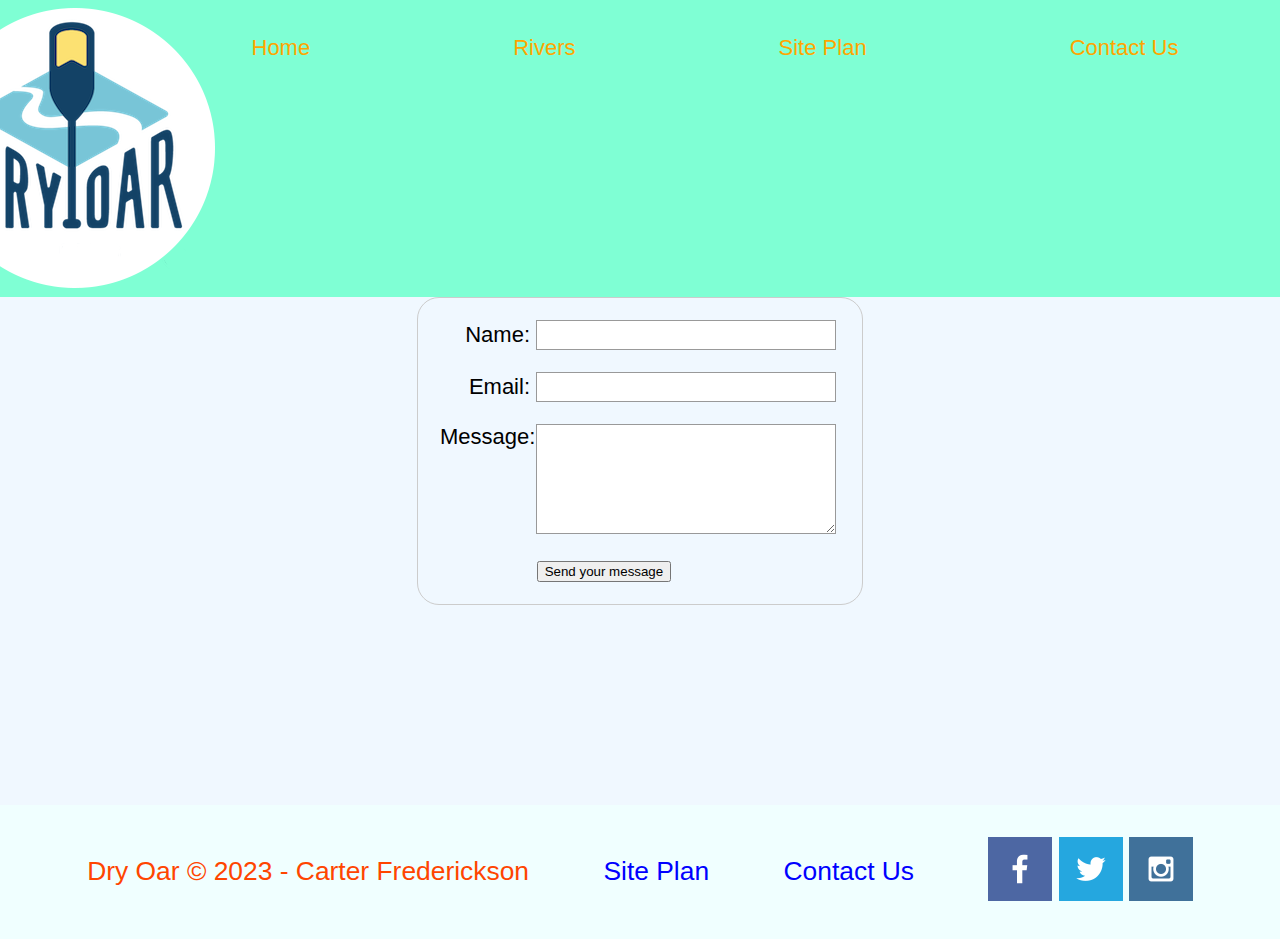
<file: Winter2023/WDD130/wwr/contactus.html>
<!DOCTYPE html>
<html lang="en">
<head>
    <meta charset="UTF-8">
    <meta http-equiv="X-UA-Compatible" content="IE=edge">
    <meta name="viewport" content="width=device-width, initial-scale=1.0">
    <title>White Water Adventure- Rivers</title>
    <link rel="stylesheet" href="styles/style.css">
    <style>
        form {
  /* Center the form on the page */
  margin: 0 auto;
  width: 400px;
  /* Form outline */
  padding: 1em;
  border: 1px solid #ccc;
  border-radius: 1em;
}

ul {
  list-style: none;
  padding: 0;
  margin: 0;
}

form li + li {
  margin-top: 1em;
}

label {
  /* Uniform size & alignment */
  display: inline-block;
  width: 90px;
  text-align: right;
}

input,
textarea {
  /* To make sure that all text fields have the same font settings
     By default, textareas have a monospace font */
  font: 1em sans-serif;

  /* Uniform text field size */
  width: 300px;
  box-sizing: border-box;

  /* Match form field borders */
  border: 1px solid #999;
}

input:focus,
textarea:focus {
  /* Additional highlight for focused elements */
  border-color: #000;
}

textarea {
  /* Align multiline text fields with their labels */
  vertical-align: top;

  /* Provide space to type some text */
  height: 5em;
}

.button {
  /* Align buttons with the text fields */
  padding-left: 90px; /* same size as the label elements */
}

button {
  /* This extra margin represent roughly the same space as the space
     between the labels and their text fields */
  margin-left: 0.5em;
}
#feedback {
    background-color: antiquewhite;
    position: absolute;
    top: 0;
    left: 0;
    right: 0;
    padding: .5em;
    /* make this element invisible until we are ready for it */
    display: none;      
}
.moveDown {
    margin-top: 3em;
}
    </style>
</head>
<body>
    <div id="content">
    <header>
        <a id="logo_link" href="index.html">
            <img src="images/logo.png" alt="Dry Oar Logo">
        </a>
        <nav>
            <a href="index.html">Home</a>
            <a href="rivers.html">Rivers</a>
            <a href="site-plan-rafting.html">Site Plan</a>
            <a href="contactus.html">Contact Us</a>
        </nav>
    </header>
    
<main>
    <div id="feedback"></div>
    <form action="/my-handling-form-page" method="post">
        <ul>
            <li>
              <label for="name">Name:</label>
              <input type="text" id="name" name="user_name" />
            </li>
            <li>
              <label for="mail">Email:</label>
              <input type="email" id="mail" name="user_email" />
            </li>
            <li>
              <label for="msg">Message:</label>
              <textarea id="msg" name="user_message"></textarea>
            </li>
            <li class="button">
                <button type="submit">Send your message</button>
              </li>
          </ul>
    </form>
</main>
    <footer>
        <p>Dry Oar &copy; 2023 - Carter Frederickson</p>
        <p><a href="site-plan-rafting.html">Site Plan</a></p>
        <p><a href="contactus.html">Contact Us</a></p>
        <div class="social">
            <a href="https://facebook.com" target="blank">
                <img src="images/facebook.png" alt="fb icon">
            </a>
            <a href="https://twitter.com" target="blank">
                <img src="images/twitter.png" alt="twitter icon">
            </a>
            <a href="https://instagram.com" target="blank">
                <img src="images/instagram.png" alt="instagram icon">
            </a>
        </div>
    </footer>
    </div>
</body>
<script>
    // get the feedback div element so we can do something with it.
    const feedbackElement = document.getElementById('feedback');
    // get the form so we can read what was entered in it.
    const formElement = document.forms[0];
    // add a 'listener' to wait for a submission of our form. When that happens run the code below.
    formElement.addEventListener('submit', function(e) {
        // stop the form from doing the default action.
        e.preventDefault();
        // set the contents of our feedback element to a message letting the user know the form was submitted successfully. Notice that we pull the name that was entered in the form to personalize the message!
        feedbackElement.innerHTML = 'Hello '+ formElement.user_name.value +'! Thank you for your message. We will get back with you as soon as possible!';
        // make the feedback element visible.
        feedbackElement.style.display = "block";
        // add a class to move everything down so our message doesn't cover it.
        document.body.classList.toggle('moveDown');
    });
</script>
</html>
</file>
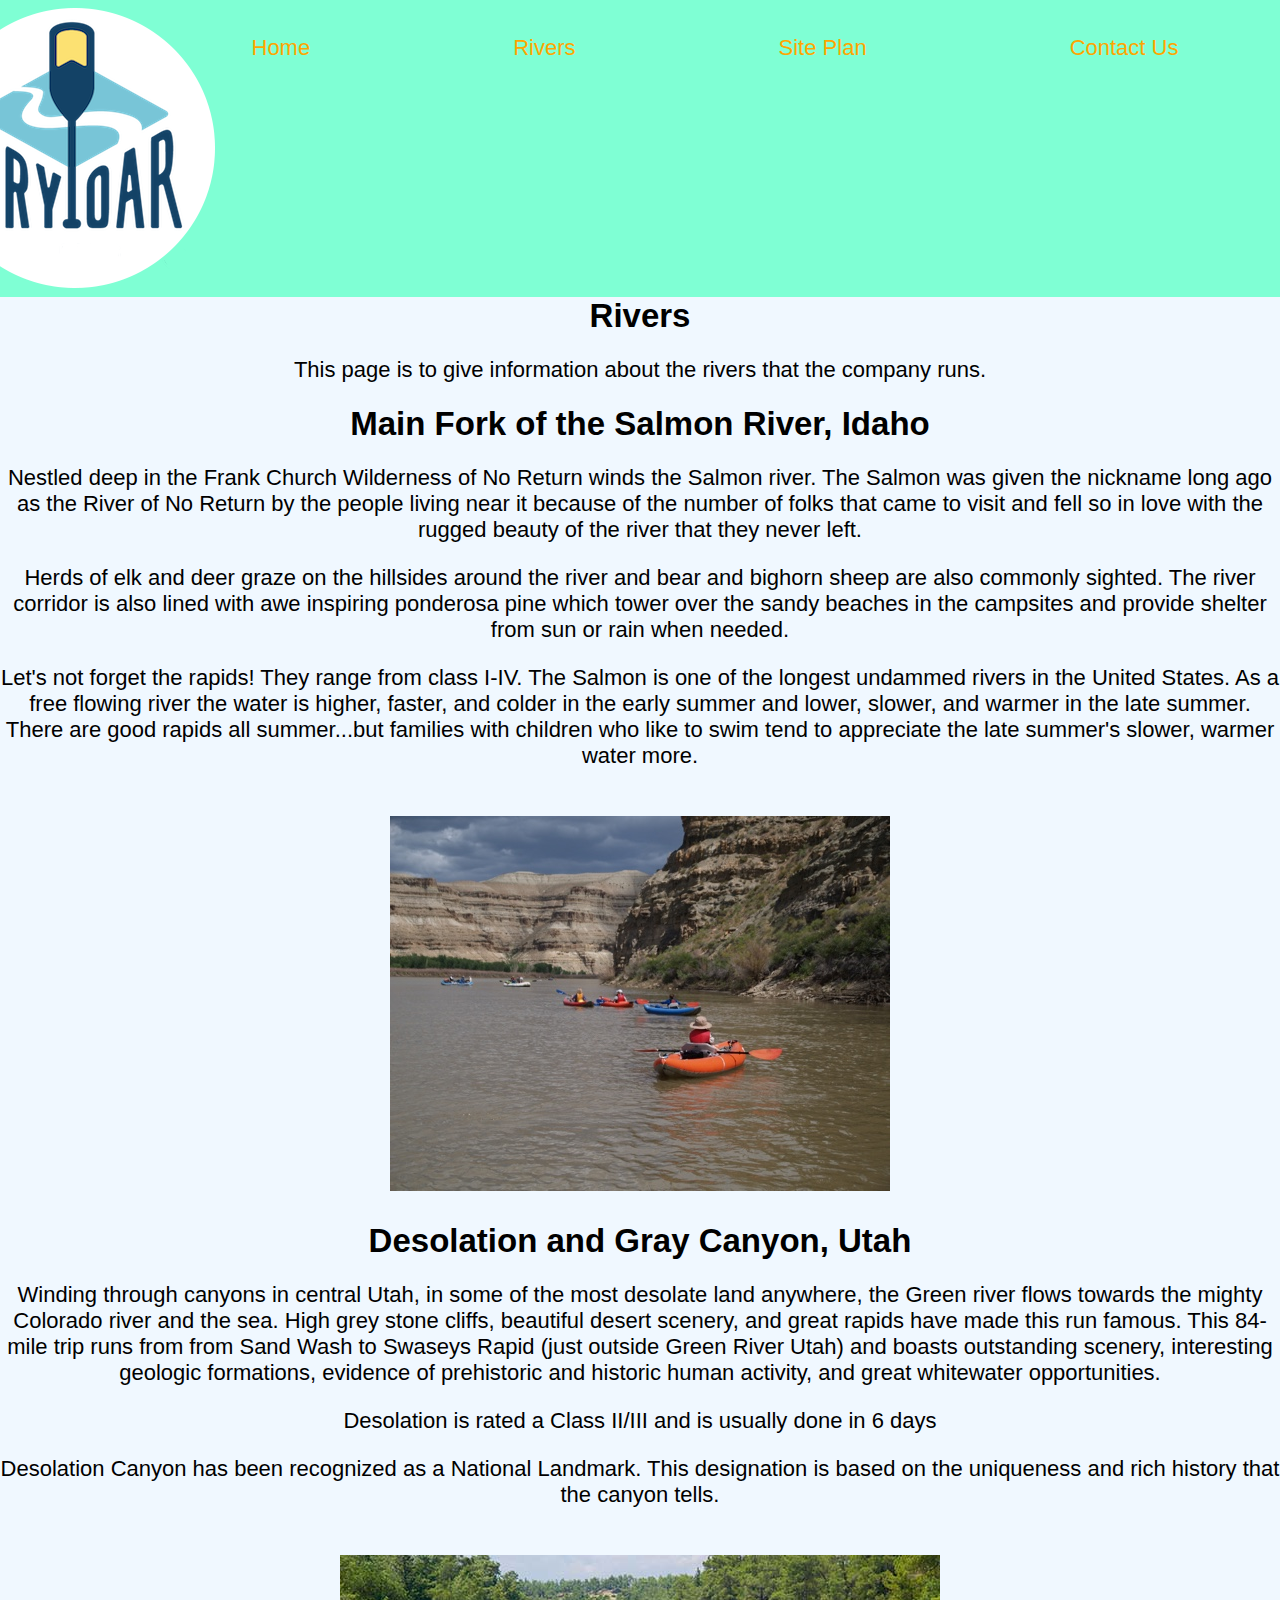
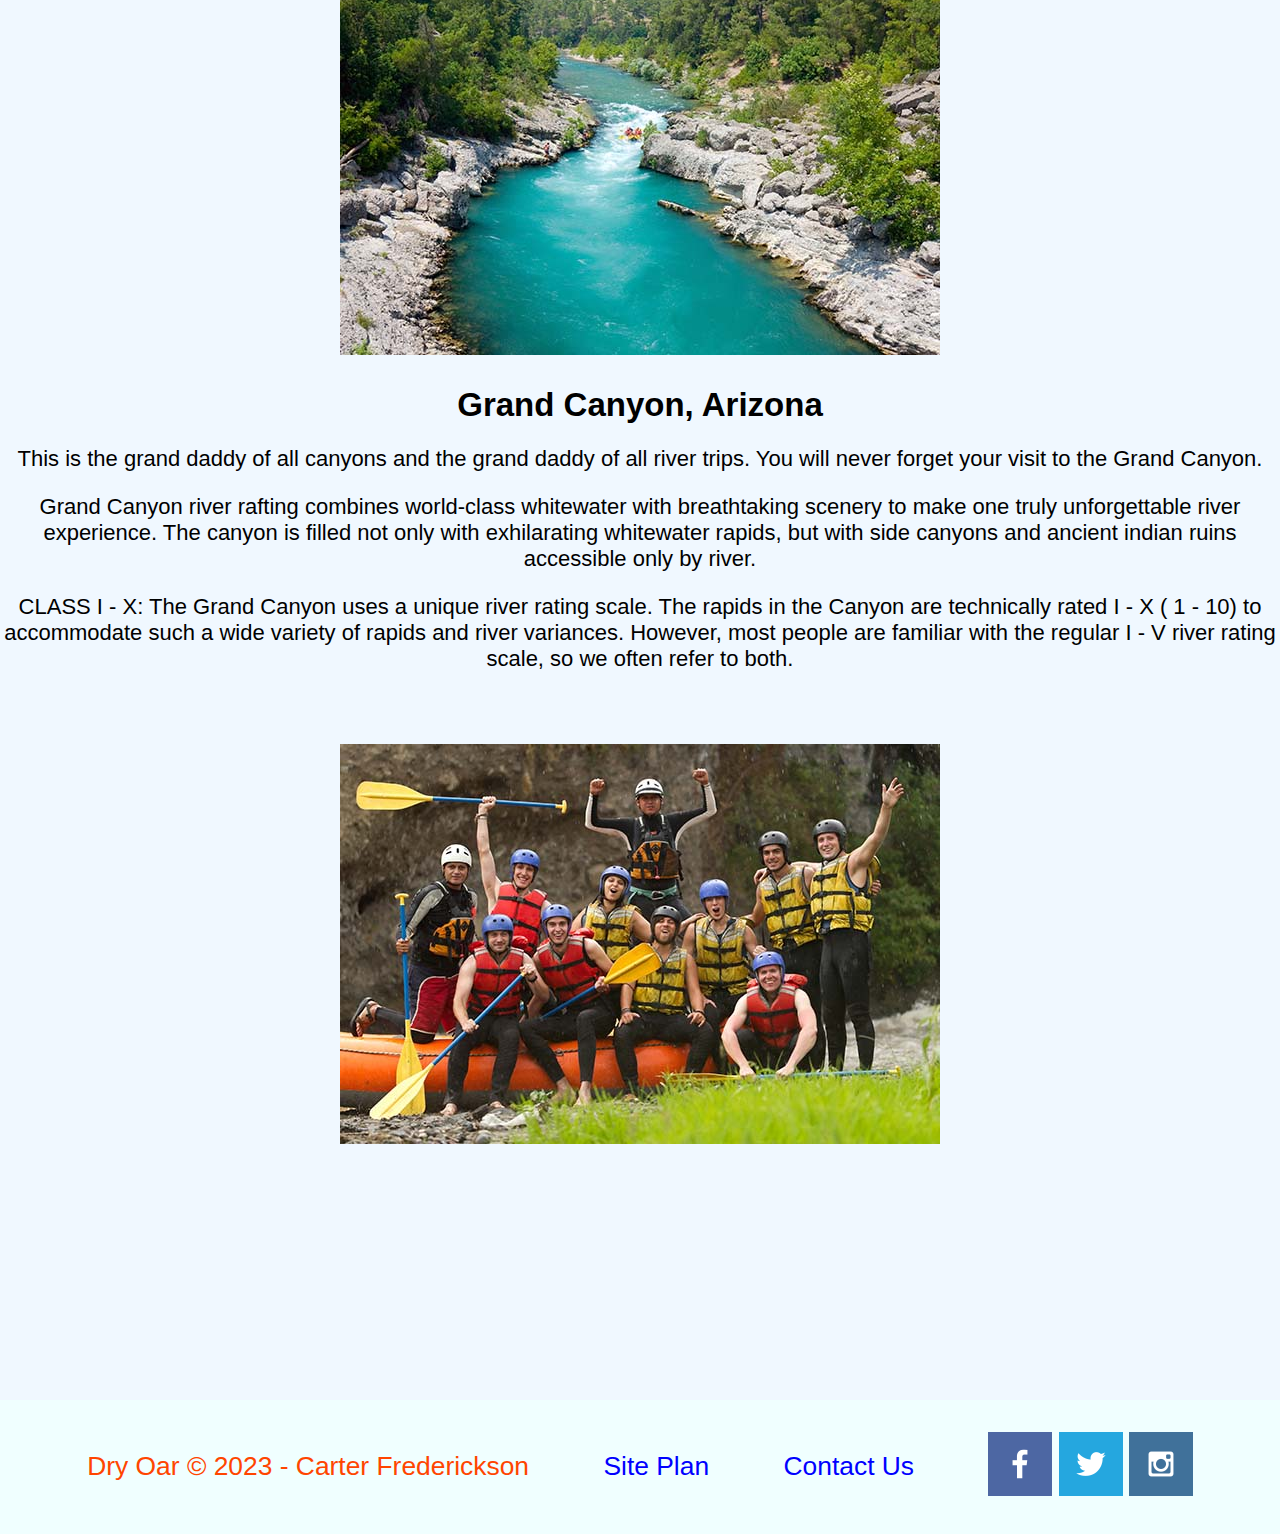
<file: Winter2023/WDD130/wwr/rivers.html>
<!DOCTYPE html>
<html lang="en">
<head>
    <meta charset="UTF-8">
    <meta http-equiv="X-UA-Compatible" content="IE=edge">
    <meta name="viewport" content="width=device-width, initial-scale=1.0">
    <title>White Water Adventure- Rivers</title>
    <link rel="stylesheet" href="styles/style.css">
</head>
<body>
    <div id="content">
    <header>
        <a id="logo_link" href="index.html">
            <img src="images/logo.png" alt="Dry Oar Logo">
        </a>
        <nav>
            <a href="index.html">Home</a>
            <a href="rivers.html">Rivers</a>
            <a href="site-plan-rafting.html">Site Plan</a>
            <a href="contactus.html">Contact Us</a>
        </nav>
    </header>
    
<main class="rivers-grid">
    <section class="headline">
        <h2>Rivers</h2>
        <p>This page is to give information about the rivers that the company runs.</p>
    </section>
    <section class="river1">
        <h2>Main Fork of the Salmon River, Idaho</h2>
        <p>Nestled deep in the Frank Church Wilderness of No Return winds the Salmon river. The Salmon was given the nickname long ago as the River of No Return by the people living near it because of the number of folks that came to visit and fell so in love with the rugged beauty of the river that they never left.
        <p>Herds of elk and deer graze on the hillsides around the river and bear and bighorn sheep are also commonly sighted. The river corridor is also lined with awe inspiring ponderosa pine which tower over the sandy beaches in the campsites and provide shelter from sun or rain when needed.
        <p>Let's not forget the rapids! They range from class I-IV. The Salmon is one of the longest undammed rivers in the United States. As a free flowing river the water is higher, faster, and colder in the early summer and lower, slower, and warmer in the late summer. There are good rapids all summer...but families with children who like to swim tend to appreciate the late summer's slower, warmer water more.</p>
        <img class="float-img" src="images/deso-boats.jpg" alt="Floating on a river">
    </section>
    <section class="river2">
        <h2>Desolation and Gray Canyon, Utah</h2>
        <p>Winding through canyons in central Utah, in some of the most desolate land anywhere, the Green river flows towards the mighty Colorado river and the sea. High grey stone cliffs, beautiful desert scenery, and great rapids have made this run famous. This 84-mile trip runs from from Sand Wash to Swaseys Rapid (just outside Green River Utah) and boasts outstanding scenery, interesting geologic formations, evidence of prehistoric and historic human activity, and great whitewater opportunities.
        <p>Desolation is rated a Class II/III and is usually done in 6 days
        <p>Desolation Canyon has been recognized as a National Landmark.  This designation is based on the uniqueness and rich history that the canyon tells.    </p>
        <img class="river-img" src="images/rafting58_600.jpg" alt="photo of river">
    </section>
    <section class="river3">
        <h2>Grand Canyon, Arizona</h2>
        <p>This is the grand daddy of all canyons and the grand daddy of all river trips. You will never forget your visit to the Grand Canyon.
        <p>Grand Canyon river rafting combines world-class whitewater with breathtaking scenery to make one truly unforgettable river experience. The canyon is filled not only with exhilarating whitewater rapids, but with side canyons and ancient indian ruins accessible only by river.
        <p>CLASS I - X: The Grand Canyon uses a unique river rating scale. The rapids in the Canyon are technically rated I - X ( 1 - 10) to accommodate such a wide variety of rapids and river variances. However, most people are familiar with the regular I - V river rating scale, so we often refer to both.</p>
        <img class="rafting-img" src="images/rafting59_600.jpg" alt="people rafting">
    </section>

</main>
    <footer>
        <p>Dry Oar &copy; 2023 - Carter Frederickson</p>
        <p><a href="site-plan-rafting.html">Site Plan</a></p>
        <p><a href="contactus.html">Contact Us</a></p>
        <div class="social">
            <a href="https://facebook.com" target="blank">
                <img src="images/facebook.png" alt="fb icon">
            </a>
            <a href="https://twitter.com" target="blank">
                <img src="images/twitter.png" alt="twitter icon">
            </a>
            <a href="https://instagram.com" target="blank">
                <img src="images/instagram.png" alt="instagram icon">
            </a>
        </div>
    </footer>
    </div>
</body>
</html>
</file>
<file: Winter2023/WDD130/wwr/styles/style.css>
#content{
    max-width: 1600px;
    margin: 0 auto;
}
nav a{
    text-align: center;
    color:orange;
    text-decoration: none;
    padding: 35px;
}
#hero-msg h1, #hero-msg h4{
    text-align: center;
}
.button-box{
    text-align: center;
}
main section{
    text-align: center;
}
#background{
    height: 725px;
}
body{
    background-color:aliceblue;
    font-family: Helvetica, Arial, sans-serif;
    font-size: 22px;
    margin: 0;
    padding: 0;
}
header{
    background-color:aquamarine;
    display: grid;
    grid-template-columns: 150px auto;
}
nav a:hover{
    background-color:black;
    color:aqua;
}
.book, .join{
    background-color: orangered;
    color:bisque;
    text-decoration: none;
    font-size: 18px;
    padding: 15px 30px;
    margin-top: 50px;
    border-radius: 5px;
}
.book:hover, .join:hover{
    background-color: aqua;
    color:beige
}
#background{
    background-color: aquamarine;
}
.msg{
    background-color:blue;
    line-height: 1.5em;
    padding: 35px;
}
footer{
    background-color: azure;
    color:orangered;
    padding: 25px 50px;
    margin-top: 200px;
    display: flex;
    justify-content: space-around;
    align-items: center;
}
.home-title{
    color:aquamarine;
    font-size: 2em;
    font-family: Helvetica, Arial, sans-serif;
    margin-top: 10px;
}
h4{
    color: blue;
}
.msg h2{
    color:aliceblue;
}
.msg p{
    color:azure;
    font-size: .8em;
    padding-bottom: 15px;
}
footer a{
    color:blue;
    text-decoration: none;
}
footer a:hover{
    color: aliceblue;
}
.logo{
    width: 80px;
}
.icon{
    width: 80px;
    padding-top: 10px;
}
#hero-img{
    width: 100%;
}
footer p{
    font-size: 1.2em;
}
footer p a:hover{
    text-decoration: underline;
}
h2 {
    margin: 0;
}
#logo_link{
    padding-top: 5px;
    justify-self: center;
    align-self: center;
}
footer.social img{
    padding-top: 15px;
}
.rivers-card, .camping-card, .rapids-card{
    margin: 200px 0;
}
.card-img{
    border: 10px solid black;
    transition: transform .5s;
    box-shadow: 5px 5px 10px #6f7364;
}
main section img{
    box-sizing: border-box;
}
nav {
    display: flex;
    justify-content: space-around;
}
#hero {
    display: grid;
    grid-template-columns: 1fr 3fr 1fr;
    margin-top: -100px;
}
#hero-box {
    grid-column: 1/4;
    grid-row: 1/3;
    z-index: -1
}
#hero-msg {
    grid-column: 2/3;
    grid-row: 1/2;
    margin-top: 100px;
}
#hero-msg h4 {
    color: white;
}
.card-img, .mountains {
    width: 100%;
}
.rivers-card {
    grid-column: 2/4;
    grid-row: 2/3;
}
.camping-card {
    grid-column: 5/7;
    grid-row: 2/3;
}
.rapids-card {
    grid-column: 8/10;
    grid-row: 2/3;
}
#background {
    grid-column: 1/11;
    grid-row: 4/9;
}
.mountains {
    grid-column: 2/7;
    grid-row: 5/8;
    width: 100%;
    box-shadow: 5px 5px 10px #6f7364
}
.msg {
    grid-column: 6/10;
    grid-row: 6/7;
    box-shadow: 5px 5px 10px #6f7364
}
.card-img:hover {
    opacity: .6;
    transform: scale(1.1);
}
@media screen and (max-width: 900px) {
    #hero, .home-grid {
        display: block;
        height: auto;
    }
    nav, footer {
        flex-direction: column;
    }
    nav a {
        display: block;
        padding: 15px;
    }
    #hero {
        margin-top: 0;
    }
    #hero-msg {
        margin-top: 0;
    }
    #hero-msg h4 {
        display: none;
    }
    .home-title {
        font-size: 25px;
        color: #6f7364;
    }
    .rivers-card, .camping-card, .rapids-card { 
        margin: 50px auto;
        width: 60%;
    }
    #background {
        display: none;
    }
    .mountains, .msg {
        width: 80%;
        display: block;
        margin: 0 auto;
    }
    footer {
        margin-top: 25px;
    }
}

/* Rivers page */
.float-img{
    margin: 25px;
}
.river-img{
    margin: 25px;
}
.rafting-img{
    margin: 50px;
}
</file>
<file: positioning/positionstyles.css>
/* CSS - Name: "positionstyles.css" */
/* Activity 1 styles */
.content1 {
  /* This is the parent of the activity 1 boxes. */
  display: grid;
  grid-template-columns: 1fr 1fr;
  justify-items: center;
  grid-gap: 20px;
}
.red1 { 
  width: 100%; 
  height: 100px; 
  background-color: red; 
  grid-column: 1/3;

} 
.green1 {
  width: 200px; 
  height: 200px; 
  background-color: green; 

} 
.yellow1 {
  width: 200px; 
  height: 200px; 
  background-color: gold; 
} 
.blue1 {
  width: 100%; 
  height: 100px; 
  background-color: blue;
  grid-column: 1/3; 
} 
/* Activity 2 styles */ 
.content2 {
  /* This is the parent of the activity 2 boxes. */
  grid-template-columns: 50px 50px 50px 50px 50px;
}
.red2 {
  width: 100px; 
  height: 100px; 
  background-color: red; 
} 
.green2 { 
  width: 100px; 
  height: 100px; 
  background-color: green; 
  margin-top: -50px;
  margin-left: 50px;
} 
.yellow2 {
  width: 100px; 
  height: 100px; 
  background-color: gold; 
  margin-top: -50px;
  margin-left: 100px;
} 
.blue2 {
  width: 100px; 
  height: 100px; 
  background-color: blue;
  margin-top: -50px;
  margin-left: 150px; 
} 
/* Activity 3 styles */ 
.content3 {
  /* This is the parent of the activity 3 boxes. */
  display:grid;
  grid-template-columns: 1fr 1fr;
  column-gap: 50px;
}
.red3 {
  width: 100%; 
  height: 100px; 
  background-color: red; 
  grid-column: 1/3;
} 
.green3 {
  width: 100%; 
  height: 150px; 
  background-color: green;
} 
.yellow3 {
  width: 100%; 
  height: 150px; 
  background-color: gold; 
} 
.blue3 {
  width: 100%;
  height: 100px; 
  background-color: blue; 
  grid-column: 1/3;
} 
/* Activity 4 styles */ 
.content4 {
  /* This is the parent of the activity 4 boxes. */
  height: 400px;
  display: grid;
  grid-template-columns: 1fr 1fr;
}
.red4 {
  width: 100%; 
  height: 100%; 
  background-color: red;
  grid-row: 1/4; 
} 
.green4 {
  width: 100%; 
  height: 100%; 
  background-color: green; 
} 
.yellow4 {
  width: 100%; 
  height: 100%; 
  background-color: gold; 
} 
.blue4 {
  width: 100%; 
  height: 100%; 
  background-color: blue; 
} 
/* Activity 5 styles */ 
.content5 {
  /* This is the parent of the activity 5 boxes. */
  height: auto;
}
.red5 { 
  width: 100%; 
  height: 100px; 
  background-color: red; 
} 
.green5 { 
  width: 200px; 
  height: 200px; 
  background-color: green; 
  float: left;
} 
.yellow5 {
  width: 100%; 
  height: auto; 
  background-color: gold; 

} 
.blue5 {
  width: 100%; 
  height: 100px; 
  background-color: blue; 
  clear: both;
} 
/* Activity 6 styles */ 
.content6 {
  /* This is the parent of the activity 6 boxes. */
  display: grid;
  grid-template-columns: repeat(6, 1fr);
  grid-template-rows: repeat(6,1fr);
  height: 600px
}
.content6 div {
  width: 100%;
  height: 100%;
}
.red6 { 
  background-color: red; 
  grid-column: 1/5;
  grid-row: 1/3;
  height: 600px;
} 
.green6 {
  width: 100px; 
  height: 100px; 
  background-color: green;
  grid-column: 1/3;
  grid-row: 5/7; 
  z-index:1;
} 
.yellow6 {
  width: 100px; 
  height: 100px; 
  background-color: gold; 
  grid-column: 5/7;
  grid-row: 3/7;
  z-index:1;
} 
.blue6 {
  width: 100px; 
  height: 100px; 
  background-color: blue; 
  grid-column: 2/6;
  grid-row: 2/6;
} 


/* Do not make any changes below here */
.activity {
  width: 70%; 
  margin: 20px auto; 
  font-family: Arial, sans-serif; 
  border: 1px solid black; 
  padding: 10px; 
  clear:both; 
  overflow: auto;
} 

.hint {
  border: 1px solid grey;
  background: #e0e0e0;
  padding: .5em;
  position: relative;
  margin: 1em 0;
}
.hint h3 {
  margin: 0;
}
.hint:hover {
  background: #d0d0d0;
}
.hint > div {
  display: none;
}

.hint input[type=checkbox] {
  position: absolute;
  width: 100%;
  height: 100%;
  opacity: 0;
  z-index: 1;
  cursor: pointer;
}

.hint input[type=checkbox]:checked ~ div {
  display: block;
}

.hint i {
  position: absolute;
  transform: translate(-6px, 0);
  margin-top: 16px;
  right: 10px;
  top: -3px;
}
.hint i:before, .hint i:after {
  content: "";
  position: absolute;
  background-color: black;
  width: 3px;
  height: 9px;
}
.hint i:before {
  transform: translate(2px, 0) rotate(45deg);
}
.hint i:after {
  transform: translate(-2px, 0) rotate(-45deg);
}

.hint input[type=checkbox]:checked ~ i:before {
  transform: translate(-2px, 0) rotate(45deg);
}
.hint input[type=checkbox]:checked ~ i:after {
  transform: translate(2px, 0) rotate(-45deg);
}
.hint a {
  position: relative;
  z-index: 1;
}
</file>
<file: Winter2023/WDD130/megabites/styles/site-plan.css>
/* if you are using any Google fonts change the font names below to your fonts. 
Any spaces in your font name should be replaced with a +. 
Fonts are separated by a | */
@import url();

:root {
  /* change the values below to your colors from your palette */
  --primary-color: #721817  ;
  --secondary-color: #FA9F42 ;
  --accent1-color: #2B4162;
  --accent2-color: white;

  /* change the values below to your chosen font(s) */
  --heading-font: "Arial";
  --paragraph-font: "Verdana";

  /* these colors below should be chosen from among your palette colors above */
  --headline-color-on-white: #721817;  /* headlines on a white background */ 
  --headline-color-on-color: white; /* headlines on a colored background */ 
  --paragraph-color-on-white: #721817; /* paragraph text on a white background */ 
  --paragraph-color-on-color: white; /* paragraph text on a colored background */ 
  --paragraph-background-color: #721817  ;
  --nav-link-color: #721817;
  --nav-background-color: #FA9F42;
  --nav-hover-link-color: white;
  --nav-hover-background-color: #721817;
}


/*  Look around below...but DON'T CHANGE ANYTHING! */

body {
  max-width: 1200px;
  margin: 0 auto;
  padding: 4em;
  font-size: 18px;
  text-align: center;
}
img {
  display: block;
  margin: 0 auto;
}
h1, h2, h3, h4, h5, h6 {
  font-family: var(--heading-font);
  color: var(--headline-color-on-white);
}
h2 {
  text-align: center;
}
hr {
  height: 3px;
  margin: 35px 0;
  background: var(--accent1-color);
}
header {
  padding: 1em;
  text-align: center;
  color: var(--headline-color-on-color);
  background-color: var(--paragraph-background-color);
}
header > h1, header > h2 {
  color: var(--headline-color-on-color);
}

p {
  font-family: var(--paragraph-font);
  color: var(--paragraph-color-on-white);
  padding: 1em;
}
.colors {
  width: 100%;
  min-width: 350px;
  margin: 30px auto;
  text-align: center;
}
.colors th {
  background-color: #999;
}
.colors td{
  width: 25%;
  height: 3em;
}

.primary {
  background-color: var(--primary-color);
}
.secondary {
  background-color: var(--secondary-color);
}
.accent1 {
  background-color: var(--accent1-color);
}
.accent2{
  background-color: var(--accent2-color);
}

p.colored {
  background-color: var(--paragraph-background-color);
  color: var(--paragraph-color-on-color);
}

nav {
  background-color: var(--nav-background-color);
  line-height: 3em;
  text-align: center;
  font-size: 1.2em;
}
nav  {
  list-style-type: none;
  display: flex;

}
nav a {
  padding:1em;
  min-width: 120px;
  text-decoration: none;
  padding: 10px;

}
nav a:link, nav a:visited {
  color: var(--nav-link-color);
}
nav a:hover {
  color: var(--nav-hover-link-color);
  background-color: var(--nav-hover-background-color);
}

.sitemap {
  display: grid;
  justify-content: center;

  grid-template-columns: repeat(6, 15%);
  grid-template-rows: 3em 1.5em 1.5em 3em;
  grid-template-areas: ". . home home . ."
    ". . . top . ."
    ". left left right right ."
    "page2 page2 . . page3 page3";
}
.sitemap > div {

  text-align: center;

}
.sm-home {
  grid-area: home;
  background-color: #ccc;
  line-height: 3em;
}
.sm-page2 {
  grid-area: page2;
  background-color: #ccc;
  line-height: 3em;
}
.sm-page3 {
  grid-area: page3;
  background-color: #ccc;
  line-height: 3em;
}

.top {
  grid-area: top;
  border-left: 1px solid;
}

.left {
  grid-area: left;
  border-top: 1px solid;
  border-left: 1px solid;
}

.right {
  grid-area: right;
  border-top: 1px solid;
  border-right: 1px solid;
}
</file>
